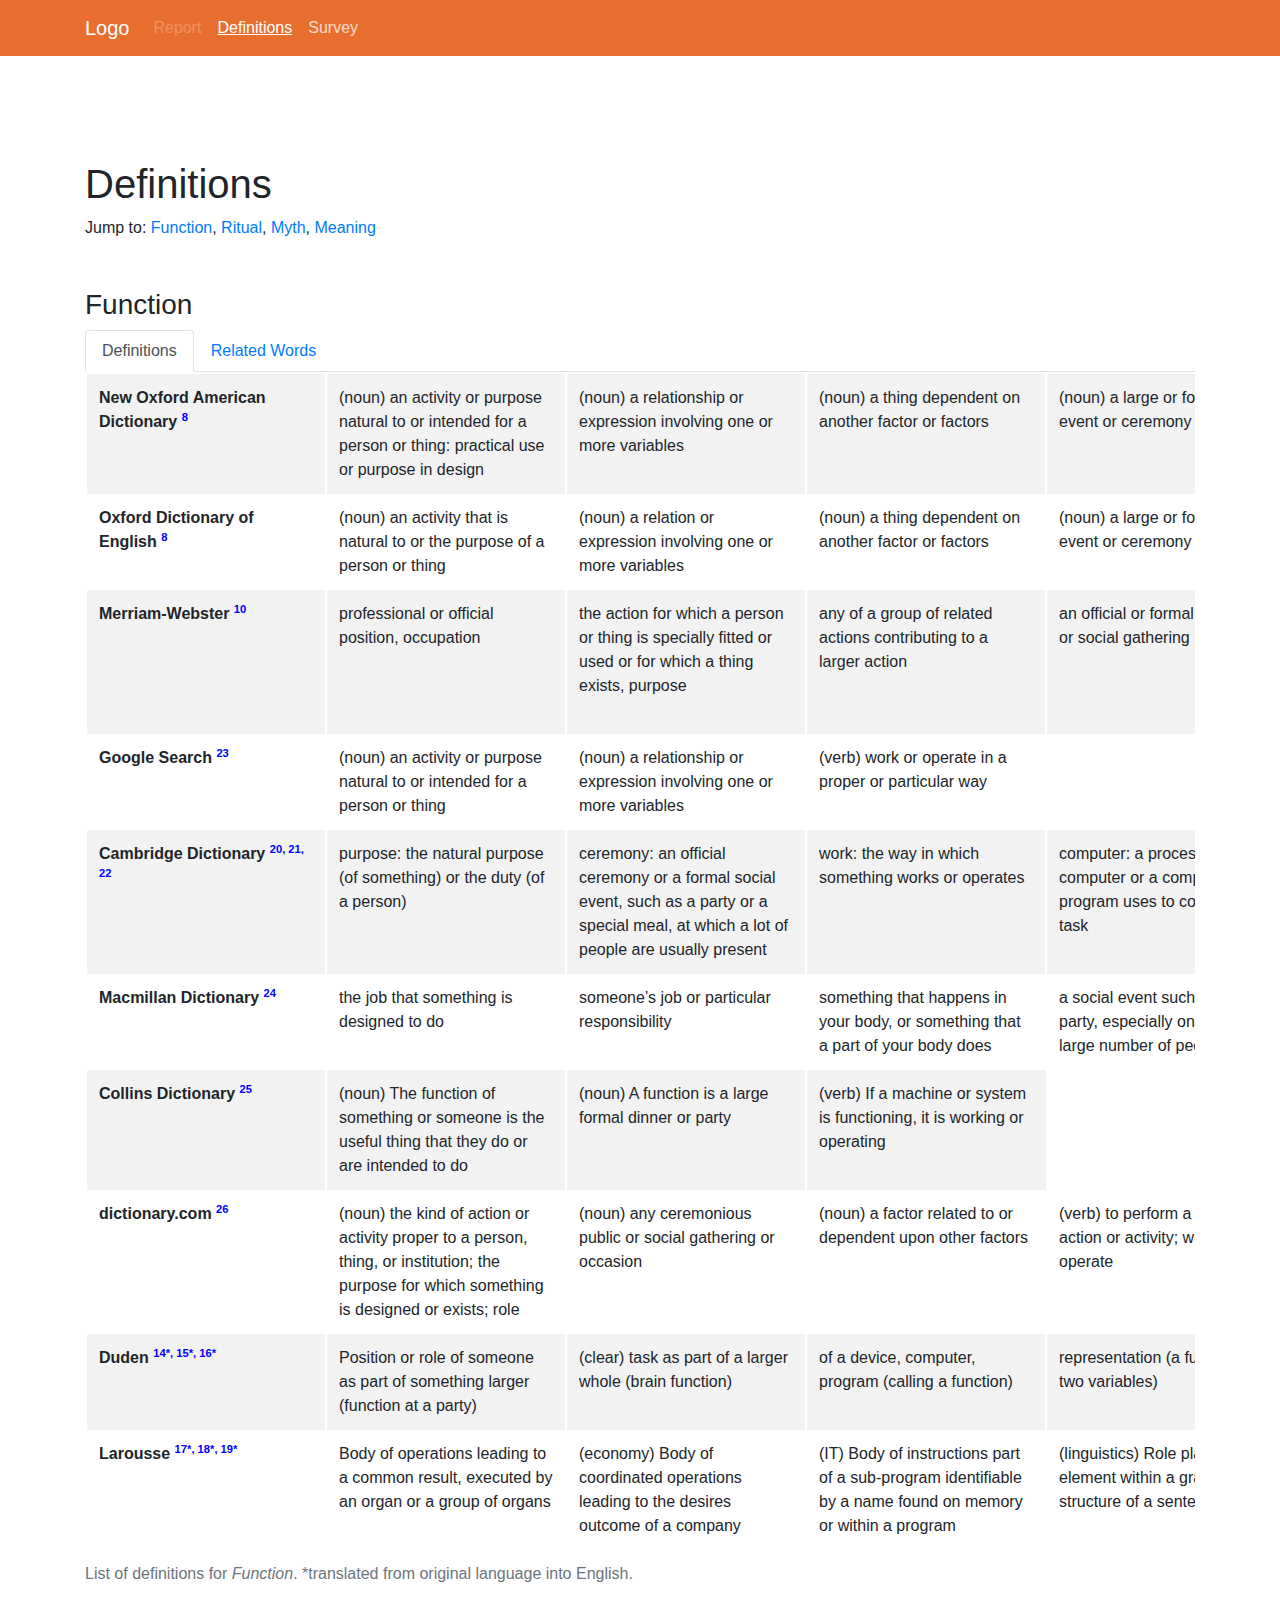
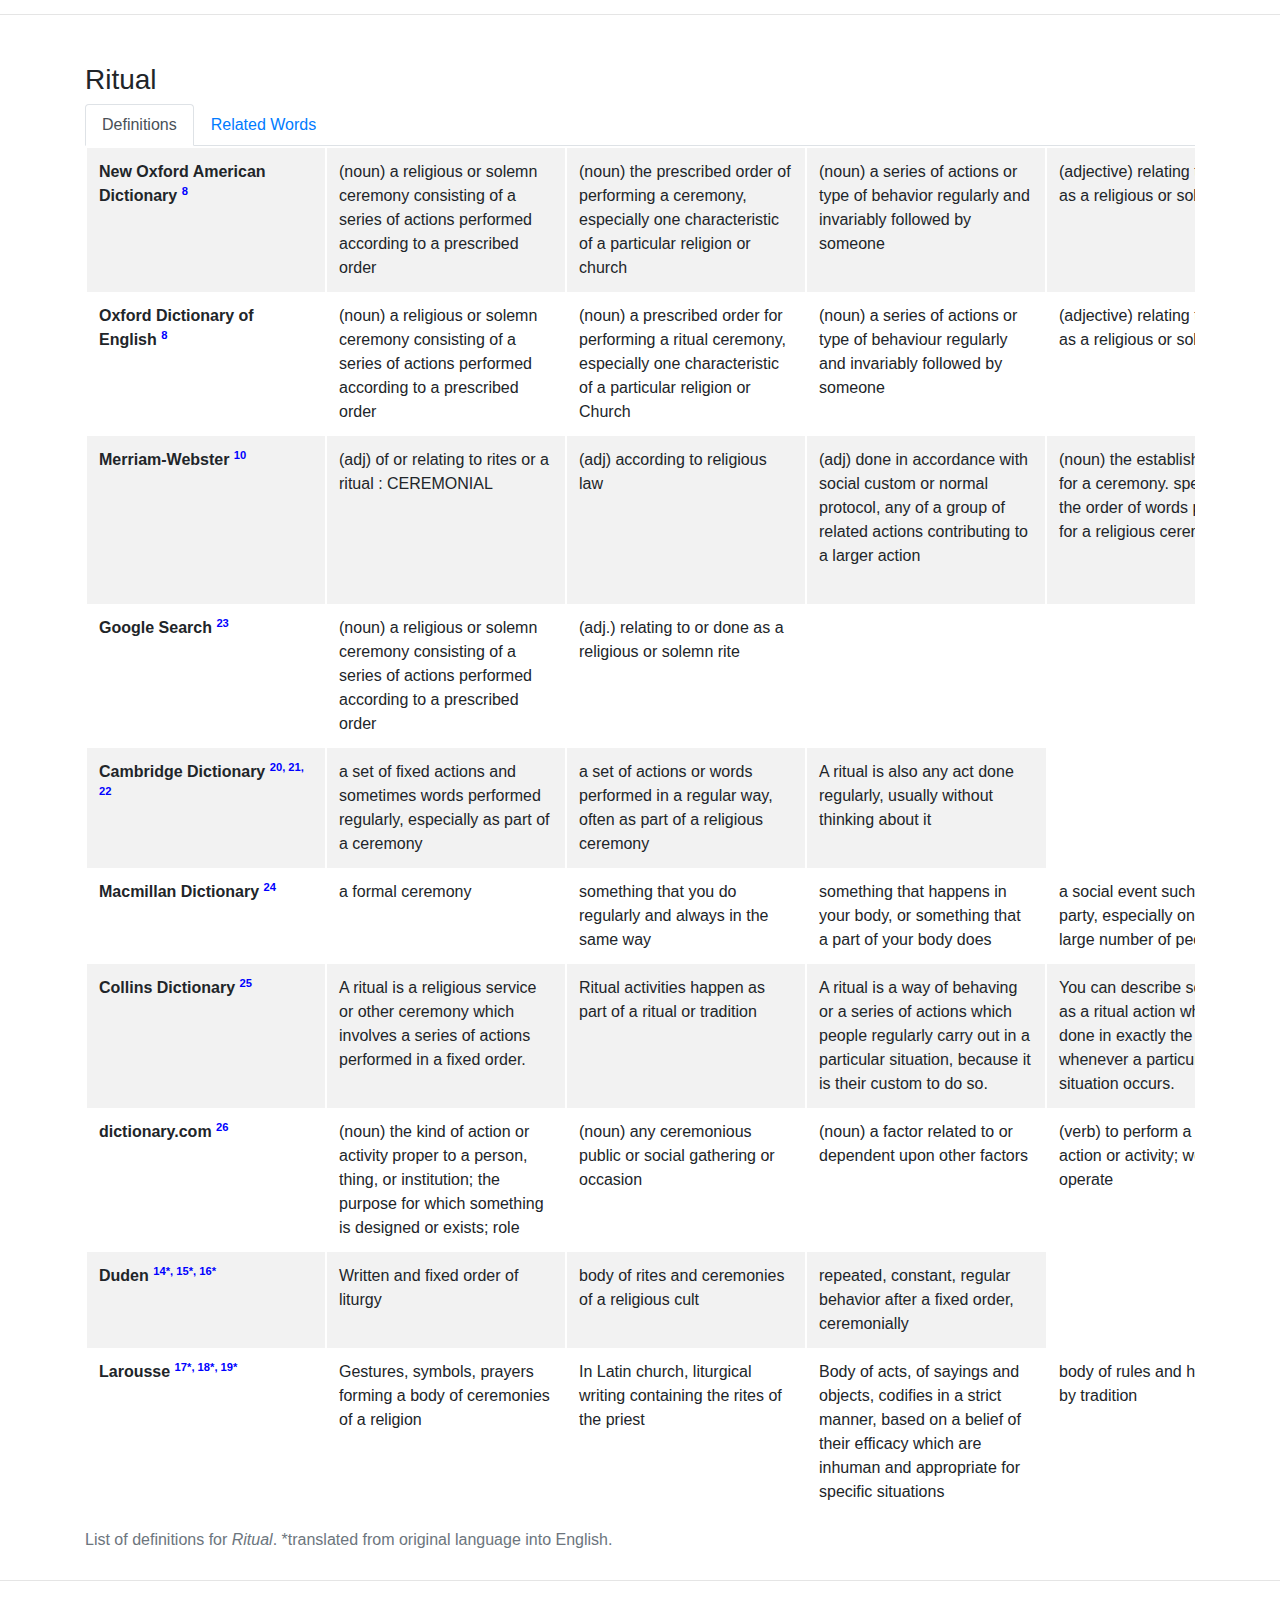
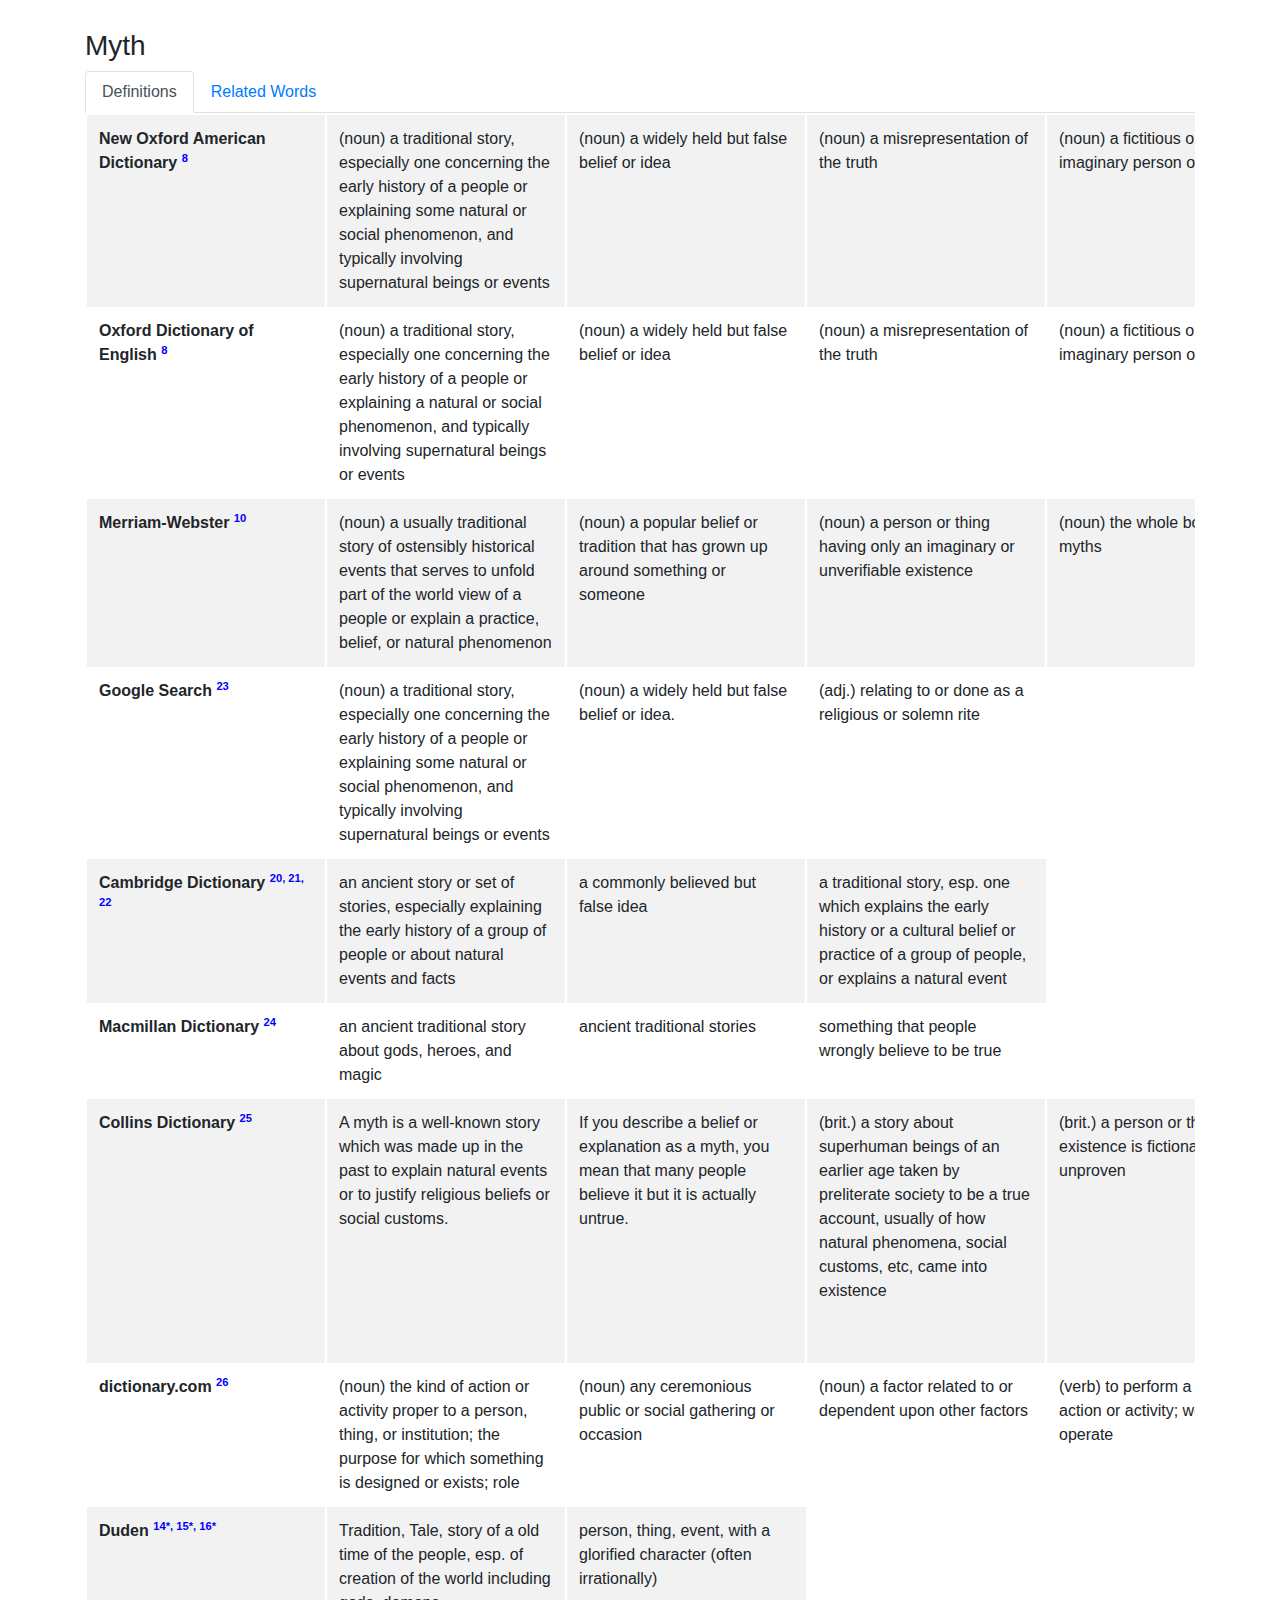
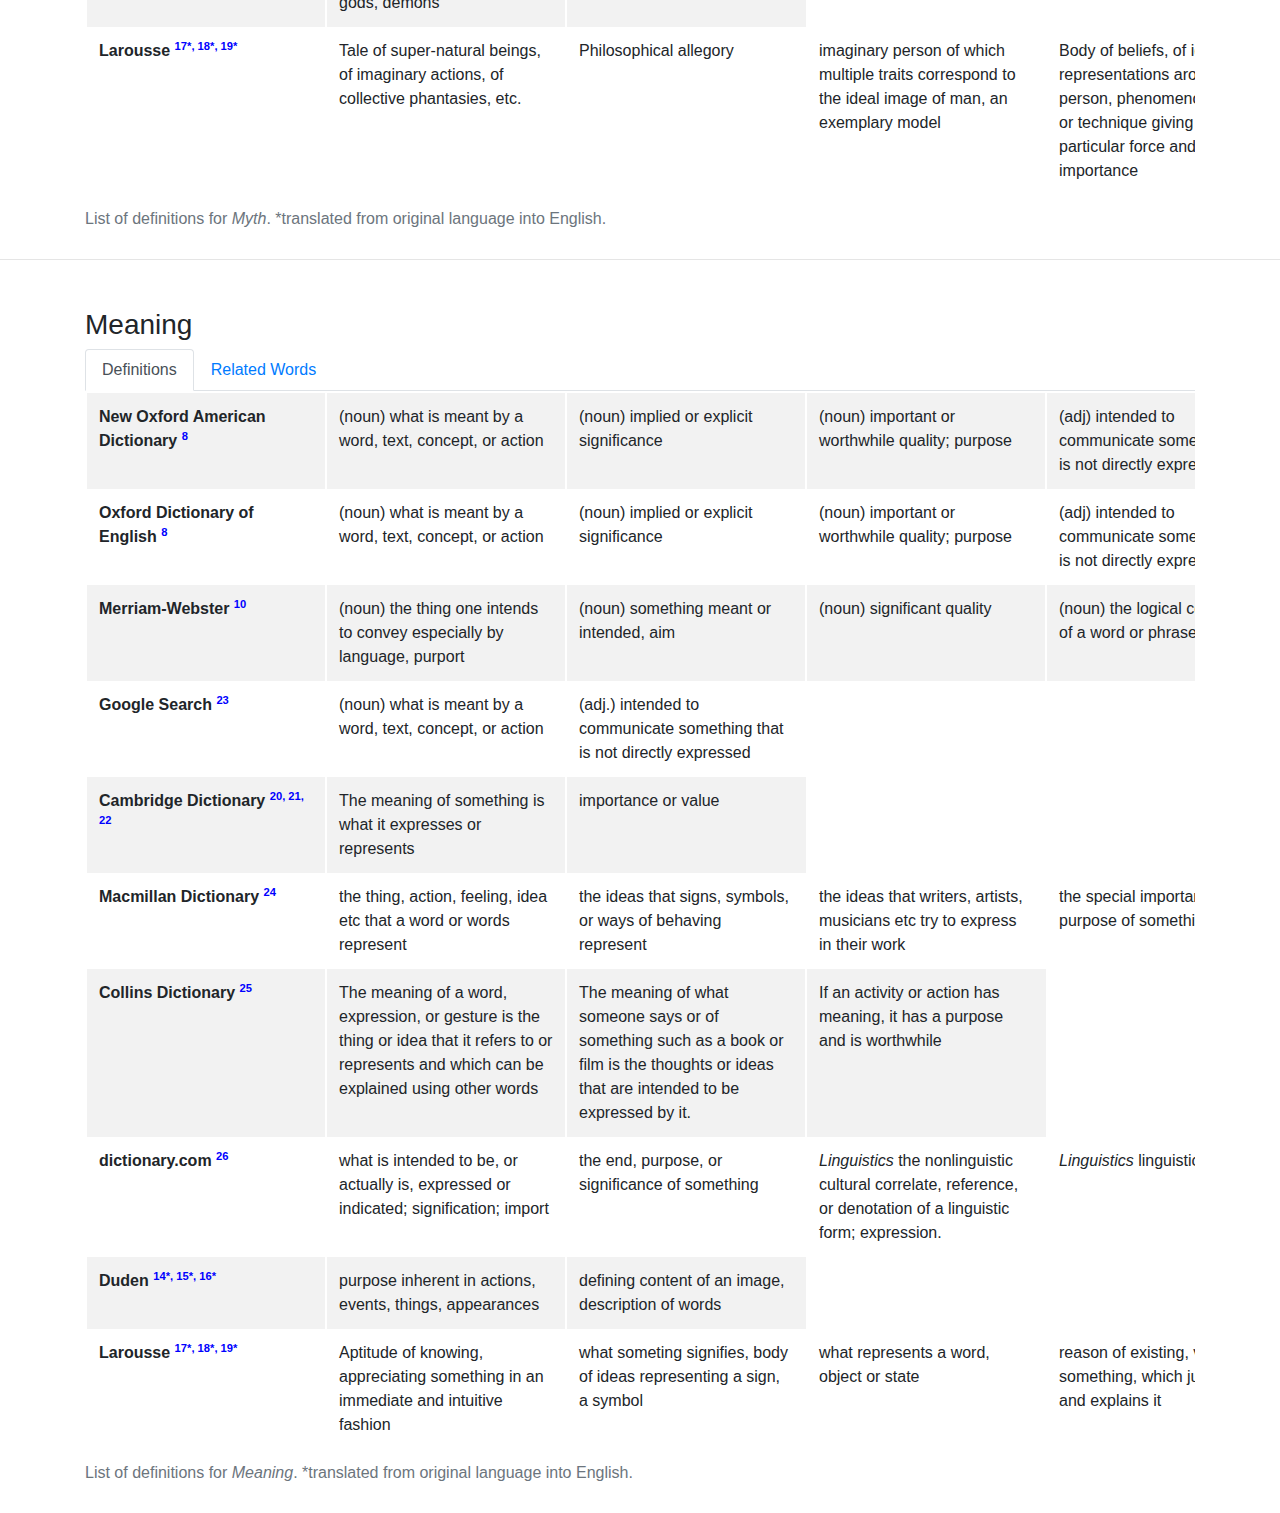
<file: definitions/index.html>
<!DOCTYPE html>
<html lang="en">

<head>
  <meta charset="utf-8">
  <meta name="viewport" content="width=device-width, initial-scale=1.0">
  
  <link rel="stylesheet" href="https://stackpath.bootstrapcdn.com/bootstrap/4.4.1/css/bootstrap.min.css" integrity="sha384-Vkoo8x4CGsO3+Hhxv8T/Q5PaXtkKtu6ug5TOeNV6gBiFeWPGFN9MuhOf23Q9Ifjh" crossorigin="anonymous">
  <link href="../style/style.css" rel="stylesheet">
  <script src=""></script>
  
  <title>Design for Meaning: Definitions</title>

</head>

<body>

	<nav class="fixed-top navbar navbar-expand-sm navbar-dark bg-warning">
		<div class="container">
			<a class="navbar-brand" href="../">Logo</a>
			<button class="navbar-toggler" type="button" data-toggle="collapse" data-target="#navbarSupportedContent" aria-controls="navbarSupportedContent" aria-expanded="false" aria-label="Toggle navigation">
				<span class="navbar-toggler-icon"></span>
			</button>

			<div class="collapse navbar-collapse" id="navbarSupportedContent">
				<ul class="navbar-nav mr-auto">
					<li class="nav-item">
						<a class="nav-link disabled" href="../report" tabindex="-1" aria-disabled="true">Report</a>
					</li>
					<li class="nav-item active">
						<a class="nav-link" href="../definitions">Definitions  <span class="sr-only">(current)</span></a>
					</li>
					<li class="nav-item">
						<a class="nav-link" href="../survey">Survey</a>
					</li>
				</ul>
			</div>
		</div>
	</nav>


	<section class="container intro">
		<h1>Definitions</h1>
		<h3></h3>
		<p class="my-2">Jump to: <a href="#function">Function</a>, <a href="#ritual">Ritual</a>, <a href="#myth">Myth</a>, <a href="#meaning">Meaning</a></p>
	</section>
	<section class="container mt-5" id="function">
		
		<h3>Function</h3>
		
		<nav>
			<div class="nav nav-tabs mb-0" id="nav-tab" role="tablist">
				<a class="nav-item nav-link active" id="function-dev-tab" data-toggle="tab" href="#function-def" role="tab" aria-controls="nav-home" aria-selected="true">Definitions</a>
				<a class="nav-item nav-link" id="function-rel-tab" data-toggle="tab" href="#function-rel" role="tab" aria-controls="nav-profile" aria-selected="false">Related Words</a>
			</div>
		</nav>
<div class="tab-content" id="nav-tabContent">
  <div class="tab-pane fade show active" id="function-def" role="tabpanel" aria-labelledby="function-definitions-tab">
		<table class="table table-striped table-responsive">
		  <caption>List of definitions for <i>Function</i>. *translated from original language into English.</caption>
			<tbody>
				<tr>
					<th scope="row">New Oxford American Dictionary <a class="footnote" id="fn8ref" href="#fn8">8</a></th>
					<td>(noun) an activity or purpose natural to or intended for a person or thing: practical use or purpose in design</td>
					<td>(noun) a relationship or expression involving one or more variables</td>
					<td>(noun) a thing dependent on another factor or factors</td>
					<td>(noun) a large or formal social event or ceremony</td>
					<td>(verb) work or operate in a proper or particular way</td>
					<td>(verb) fulfill the purpose or task of (a specified thing)</td>
				</tr>
				<tr>
					<th scope="row">Oxford Dictionary of English <a class="footnote" id="fn8ref" href="#fn8">8</a></th>
					<td>(noun) an activity that is natural to or the purpose of a person or thing</td>
					<td>(noun) a relation or expression involving one or more variables</td>
					<td>(noun) a thing dependent on another factor or factors</td>
					<td>(noun) a large or formal social event or ceremony</td>
					<td>(verb) work or operate in a proper or particular way</td>
				</tr>
				<tr>
					<th scope="row">Merriam-Webster <a class="footnote" id="fn10ref" href="#fn10">10</a></th>
					<td>professional or official position, occupation</td>
					<td>the action for which a person or thing is specially fitted or used or for which a thing exists, purpose</td>
					<td>any of a group of related actions contributing to a larger action</td>
					<td>an official or formal ceremony or social gathering</td>
					<td>a mathematical correspondence that assigns exactly one element of one set to each element of the same or another set</td>
					<td>characteristic behavior of a chemical compound due to a particular reactive unit</td>
					<td>a computer subroutine</td>
					<td>(verb) to have a function, serve</td>
					<td>(verb) to carry on a function or be in action, operate</td>
				</tr>
				<tr>
					<th scope="row">Google Search <a class="footnote" id="fn23ref" href="#fn23">23</a></th>
					<td>(noun) an activity or purpose natural to or intended for a person or thing</td>
					<td>(noun) a relationship or expression involving one or more variables</td>
					<td>(verb) work or operate in a proper or particular way</td>
				</tr>
				<tr>
					<th scope="row">Cambridge Dictionary <a class="footnote" id="fn20ref" href="#fn20">20, 21, 22</a></th>
					<td>purpose: the natural purpose (of something) or the duty (of a person)</td>
					<td>ceremony: an official ceremony or a formal social event, such as a party or a special meal, at which a lot of people are usually present</td>
					<td>work: the way in which something works or operates</td>
					<td>computer: a process that a computer or a computer program uses to complete a task</td>
					<td>result: something that results from something else, or is the way it is because of something else</td>
					<td>(in mathematics) a quantity whose value depends on another value and changes with that value</td>
					<td>(verb) to work or operate</td>
				</tr>
				<tr>
					<th scope="row">Macmillan Dictionary <a class="footnote" id="fn24ref" href="#fn24">24</a></th>
					<td>the job that something is designed to do</td>
					<td>someone’s job or particular responsibility</td>
					<td>something that happens in your body, or something that a part of your body does</td>
					<td>a social event such as a party, especially one for a large number of people</td>
					<td>the purpose of a computer program or piece of computer equipment</td>
					<td>a single basic operation performed by a computer</td>
				</tr>
				<tr>
					<th scope="row">Collins Dictionary <a class="footnote" id="fn25ref" href="#fn25">25</a></th>
					<td>(noun) The function of something or someone is the useful thing that they do or are intended to do</td>
					<td>(noun) A function is a large formal dinner or party</td>
					<td>(verb) If a machine or system is functioning, it is working or operating</td>
				</tr>
				<tr>
					<th scope="row">dictionary.com <a class="footnote" id="fn26ref" href="#fn26">26</a></th>
					<td>(noun) the kind of action or activity proper to a person, thing, or institution; the purpose for which something is designed or exists; role</td>
					<td>(noun) any ceremonious public or social gathering or occasion</td>
					<td>(noun) a factor related to or dependent upon other factors</td>
					<td>(verb) to perform a specified action or activity; work; operate</td>
					<td>(verb) to have or exercise a function; serve</td>
				</tr>
				<tr>
					<th scope="row">Duden <a class="footnote" id="fn14ref" href="#fn14">14*, 15*, 16*</a></th>
					<td>Position or role of someone as part of something larger (function at a party)</td>
					<td>(clear) task as part of a larger whole (brain function)</td>
					<td>of a device, computer, program (calling a function)</td>
					<td>representation (a function with two variables)</td>
				</tr>
				<tr>
					<th scope="row">Larousse <a class="footnote" id="fn17ref" href="#fn17">17*, 18*, 19*</a></th>
					<td>Body of operations leading to a common result, executed by an organ or a group of organs</td>
					<td>(economy) Body of coordinated operations leading to the desires outcome of a company</td>
					<td>(IT) Body of instructions part of a sub-program identifiable by a name found on memory or within a program</td>
					<td>(linguistics) Role played by an element within a grammatical structure of a sentence.</td>
					<td>(Maths) Relation which links each of its associated elements to an image</td>
					<td>(political) Each branch in the separation of power: legislature, executive, judiciary</td>
					<td>(sociology) Made to serve a purpose</td>
				</tr>
			</tbody>
		</table>
  </div>
  <div class="tab-pane fade" id="function-rel" role="tabpanel" aria-labelledby="function-related-tab">
 		<table class="table table-striped table-responsive">
		  <caption>List of related words for <i>Function</i>. *translated from original language into English.</caption>
			<tbody>
				<tr>
					<th scope="row">Oxford American Writer's Thesaurus</th>
					<td>the main function of the machine: purpose, task, use, role; reason, basis, justification</td>
					<td>the committee's function is to arrange social activities: responsibility, duty, concern, province, aim, activity, assignment, obligation, charge; task, chore, job, role, errand, mission, detail, undertaking, commission; capacity, post, situation, office, occupation, employment, business, operation; French raison d'être; British line of country; informal thing, bag, pigeon.</td>
					<td>casualties are a function of war: consequence, result, outcome, ramification, corollary, concomitant; dated issue.</td>
					<td>he was obliged to attend political functions: social event, party, occasion, social occasion, affair, gathering, reception, soirée, celebration, jamboree, gala; North American levee; informal do, bash, shindig, shindy, blowout; British informal rave-up, thrash, knees-up, jolly, beanfeast, bunfight, beano, lig.</td>
					<td>(verb) if we unplug a TV set, it ceases to function: work, go, run, be in working/running order, operate, perform, be in action, be operative.</td>
					<td>the museum intends to function as an educational and study center: serve, act, operate, perform, work, behave; have/do the job of, play the role of, act the part of, perform the function of, do duty as, constitute, form.</td>
				</tr>
				<tr>
					<th scope="row">Oxford American Writer's Thesaurus Antonyms</th>
					<td>cause</td>
					<td>malfunction</td>
				</tr>
				<tr>
					<th scope="row">Merriam-Webster <a class="footnote" id="fn10ref" href="#fn10">10</a></th>
					<td>affair, bash, binge, blast, blowout, do, event, fete (or fête), get-together, party, powwow [informal, now offensive], reception, shindig</td>
					<td>appointment, berth, billet, capacity, connection, job, place, position, post, situation</td>
					<td>business, capacity, job, part, place, position, purpose, role (also rôle), task, work</td>
					<td>act, perform, serve, work</td>
				</tr>
				<tr>
					<th scope="row">Cambridge Dictionary <a class="footnote" id="fn20ref" href="#fn20">20, 21, 22</a></th>
					<td>purpose: goal, purpose, affordance, aspiration, order, use, objective, utility</td>
					<td>ceremony: cavalcade, initiation, ritual, salute</td>
					<td>work: act, operate, serve</td>
					<td>computer: aliasing, bitmap, clickable, Skype</td>
					<td>result: age, bed, fruit, irony, sequel, éclat</td>
					<td>mathematics: arithmetic, differential, golden ratio, percent</td>
					<td>(verb) to work or operate: act, operate, purpose, work</td>
				</tr>
				<tr>
					<th scope="row">Macmillan Thesaurus <a class="footnote" id="fn24ref" href="#fn24">24</a></th>
					<td>purpose, role, goal, aim, intention, objective, intent</td>
				</tr>
				<tr>
					<th scope="row">Collins Thesaurus <a class="footnote" id="fn25ref" href="#fn25">25</a></th>
					<td>(noun) purpose, business, job, concern</td>
					<td>(verb) work, run, operate, perform</td>
				</tr>
				<tr>
					<th scope="row">thesaurus.com <a class="footnote" id="fn27ref" href="#fn27">27</a></th>
					<td>action, activity, affair, behavior, business, duty, exercise, objective, operation, part, power, purpose, responsibility, role, service, situation, task, work</td>
					<td>affair, gathering, meeting, reception, celebration, do, party, get-together</td>
					<td>behave, operate, react, serve</td>
				</tr>
				<tr>
					<th scope="row">thesaurus.com <a class="footnote" id="fn27ref" href="#fn27">27</a> Antonyms</th>
					<td>entertainment, fun, idleness, inaction, inactivity, inertia, irresponsibility, pastime</td>
				</tr>
				<tr>
					<th scope="row">Duden <a class="footnote" id="fn14ref" href="#fn14">14*, 15*, 16*</a></th>
					<td>Job, work</td>
					<td>Requirement, work, task, job, duty, role, calling, destiny, purpose, mission</td>
					<td>Job, property, business, position, role, post</td>
				</tr>
			</tbody>
		</table> 
  </div>
</div>
		
	</section>
	
<hr>
	
	<section class="container mt-5" id="ritual">
		
		<h3>Ritual</h3>
		
		<nav>
<div class="nav nav-tabs mb-0" id="nav-tab" role="tablist">
    <a class="nav-item nav-link active" id="ritual-def-tab" data-toggle="tab" href="#ritual-def" role="tab" aria-controls="nav-home" aria-selected="true">Definitions</a>
    <a class="nav-item nav-link" id="nav-profile-tab" data-toggle="tab" href="#ritual-rel" role="tab" aria-controls="nav-profile" aria-selected="false">Related Words</a>
  </div>
</nav>
<div class="tab-content" id="nav-tabContent">
  <div class="tab-pane fade show active" id="ritual-def" role="tabpanel" aria-labelledby="ritual-definitions-tab">
		<table class="table table-striped table-responsive">
		  <caption>List of definitions for <i>Ritual</i>. *translated from original language into English.</caption>
			<tbody>
				<tr>
					<th scope="row">New Oxford American Dictionary <a class="footnote" id="fn8ref" href="#fn8">8</a></th>
					<td>(noun) a religious or solemn ceremony consisting of a series of actions performed according to a prescribed order</td>
					<td>(noun) the prescribed order of performing a ceremony, especially one characteristic of a particular religion or church</td>
					<td>(noun) a series of actions or type of behavior regularly and invariably followed by someone</td>
					<td>(adjective) relating to or done as a religious or solemn rite</td>
					<td>(adjective) (of an action) arising from convention or habit</td>
				</tr>
				<tr>
					<th scope="row">Oxford Dictionary of English <a class="footnote" id="fn8ref" href="#fn8">8</a></th>
					<td>(noun) a religious or solemn ceremony consisting of a series of actions performed according to a prescribed order</td>
					<td>(noun) a prescribed order for performing a ritual ceremony, especially one characteristic of a particular religion or Church</td>
					<td>(noun) a series of actions or type of behaviour regularly and invariably followed by someone</td>
					<td>(adjective) relating to or done as a religious or solemn rite</td>
					<td>(adjective) (of an action) arising from convention or habit</td>
				</tr>
				<tr>
					<th scope="row">Merriam-Webster <a class="footnote" id="fn10ref" href="#fn10">10</a></th>
					<td>(adj) of or relating to rites or a ritual : CEREMONIAL</td>
					<td>(adj) according to religious law</td>
					<td>(adj) done in accordance with social custom or normal protocol, any of a group of related actions contributing to a larger action</td>
					<td>(noun) the established form for a ceremony. specifically: the order of words prescribed for a religious ceremony</td>
					<td>a: ritual observance, specifically: a system of rites. b: a ceremonial act or action. c: an act or series of acts regularly repeated in a set precise manner</td>
					<td>characteristic behavior of a chemical compound due to a particular reactive unit</td>
					<td>a computer subroutine</td>
					<td>(verb) to have a function, serve</td>
					<td>(verb) to carry on a function or be in action, operate</td>
				</tr>
				<tr>
					<th scope="row">Google Search <a class="footnote" id="fn23ref" href="#fn23">23</a></th>
					<td>(noun) a religious or solemn ceremony consisting of a series of actions performed according to a prescribed order</td>
					<td>(adj.) relating to or done as a religious or solemn rite</td>
				</tr>
				<tr>
					<th scope="row">Cambridge Dictionary <a class="footnote" id="fn20ref" href="#fn20">20, 21, 22</a></th>
					<td>a set of fixed actions and sometimes words performed regularly, especially as part of a ceremony</td>
					<td>a set of actions or words performed in a regular way, often as part of a religious ceremony</td>
					<td>A ritual is also any act done regularly, usually without thinking about it</td>
				</tr>
				<tr>
					<th scope="row">Macmillan Dictionary <a class="footnote" id="fn24ref" href="#fn24">24</a></th>
					<td>a formal ceremony</td>
					<td>something that you do regularly and always in the same way</td>
					<td>something that happens in your body, or something that a part of your body does</td>
					<td>a social event such as a party, especially one for a large number of people</td>
					<td>the purpose of a computer program or piece of computer equipment</td>
					<td>a single basic operation performed by a computer</td>
				</tr>
				<tr>
					<th scope="row">Collins Dictionary <a class="footnote" id="fn25ref" href="#fn25">25</a></th>
					<td>A ritual is a religious service or other ceremony which involves a series of actions performed in a fixed order.</td>
					<td>Ritual activities happen as part of a ritual or tradition</td>
					<td>A ritual is a way of behaving or a series of actions which people regularly carry out in a particular situation, because it is their custom to do so.</td>
					<td>You can describe something as a ritual action when it is done in exactly the same way whenever a particular situation occurs.</td>
				</tr>
				<tr>
					<th scope="row">dictionary.com <a class="footnote" id="fn26ref" href="#fn26">26</a></th>
					<td>(noun) the kind of action or activity proper to a person, thing, or institution; the purpose for which something is designed or exists; role</td>
					<td>(noun) any ceremonious public or social gathering or occasion</td>
					<td>(noun) a factor related to or dependent upon other factors</td>
					<td>(verb) to perform a specified action or activity; work; operate</td>
					<td>(verb) to have or exercise a function; serve</td>
				</tr>
				<tr>
					<th scope="row">Duden <a class="footnote" id="fn14ref" href="#fn14">14*, 15*, 16*</a></th>
					<td>Written and fixed order of liturgy</td>
					<td>body of rites and ceremonies of a religious cult</td>
					<td>repeated, constant, regular behavior after a fixed order, ceremonially</td>
				</tr>
				<tr>
					<th scope="row">Larousse <a class="footnote" id="fn17ref" href="#fn17">17*, 18*, 19*</a></th>
					<td>Gestures, symbols, prayers forming a body of ceremonies of a religion</td>
					<td>In Latin church, liturgical writing containing the rites of the priest</td>
					<td>Body of acts, of sayings and objects, codifies in a strict manner, based on a belief of their efficacy which are inhuman and appropriate for specific situations</td>
					<td>body of rules and habits fixed by tradition</td>
				</tr>
			</tbody>
		</table>
  </div>
  <div class="tab-pane fade" id="ritual-rel" role="tabpanel" aria-labelledby="ritual-related-tab">
 		<table class="table table-striped table-responsive">
		  <caption>List of related words for <i>Ritual</i>. *translated from original language into English.</caption>
			<tbody>
				<tr>
					<th scope="row">Oxford Thesaurus <a class="footnote" id="fn8ref" href="#fn8">8</a></th>
					<td>(noun) ceremony, rite, ceremonial, observance</td>
					<td>(noun) service, sacrament, liturgy, worship</td>
					<td>(noun) office, celebration, performance, act, practice, order, custom, tradition, convention, institution, formality, procedure, protocol</td>
					<td>(adjective) ceremonial, ritualistic, prescribed, set, formal, stately, solemn, dignified, celebratory, sacramental, liturgical</td>
					<td>(adjective) customary, traditional, conventional, routine, usual, habitual</td>
				</tr>
				<tr>
					<th scope="row">Merriam-Webster <a class="footnote" id="fn10ref" href="#fn10">10</a></th>
					<td>custom, fashion, habit, pattern, practise, second nature, trick, way, wont, addiction, disposition, manner, ceremony, form, observance, etiquette</td>
				</tr>
				<tr>
					<th scope="row">Cambridge Dictionary <a class="footnote" id="fn20ref" href="#fn20">20, 21, 22</a></th>
					<td>ceremony: cavalcade, initiation, ritual, salute</td>
				</tr>
				<tr>
					<th scope="row">Macmillan Thesaurus <a class="footnote" id="fn24ref" href="#fn24">24</a></th>
					<td>ceremonial, ceremony, commemoration, commencement, communicator, conferment, convocation, dedication, flummery, graduation, induction, initiation</td>
					<td>habit, routine, daily life, custom, tendency, way of life, common practice, as is someone’s wont, proclivity</td>
					<td>boring, dull, tedious, uninteresting, humdrum, uninspired, unexciting, dreary, mind-numbing, tired</td>
				</tr>
				<tr>
					<th scope="row">Macmillan Thesaurus Antonyms <a class="footnote" id="fn24ref" href="#fn24">24</a></th>
					<td>interesting, original, exciting, fascinating, intriguing, gripping, alive, newsworthy, spellbinding, thought-provoking</td>
				</tr>
				<tr>
					<th scope="row">Collins Thesaurus <a class="footnote" id="fn25ref" href="#fn25">25</a></th>
					<td>ceremony, rite, ceremonial, sacrament</td>
					<td>custom, tradition, routine, convention</td>
					<td>ceremonial, formal, conventional, routine</td>
				</tr>
				<tr>
					<th scope="row">thesaurus.com <a class="footnote" id="fn27ref" href="#fn27">27</a></th>
					<td>act, custom, formality, habit, liturgy, observance, practice, procedure, rite, routine, stereotype</td>	
				</tr>
				<tr>
					<th scope="row">thesaurus.com <a class="footnote" id="fn27ref" href="#fn27">27</a> Antonyms</th>
					<td>difference, neglect, disagreement, discord</td>
				</tr>
				<tr>
					<th scope="row">Duden <a class="footnote" id="fn14ref" href="#fn14">14*, 15*, 16*</a></th>
					<td></td>
					<td></td>
					<td></td>
				</tr>
			</tbody>
		</table> 
  </div>
</div>
		
	</section>
	<hr>
	
	<section class="container mt-5" id="myth">
		
		<h3>Myth</h3>
		
		<nav>
<div class="nav nav-tabs mb-0" id="nav-tab" role="tablist">
    <a class="nav-item nav-link active" id="myth-def-tab" data-toggle="tab" href="#myth-def" role="tab" aria-controls="nav-home" aria-selected="true">Definitions</a>
    <a class="nav-item nav-link" id="nav-profile-tab" data-toggle="tab" href="#myth-rel" role="tab" aria-controls="nav-profile" aria-selected="false">Related Words</a>
  </div>
</nav>
<div class="tab-content" id="nav-tabContent">
  <div class="tab-pane fade show active" id="myth-def" role="tabpanel" aria-labelledby="myth-definitions-tab">
		<table class="table table-striped table-responsive">
		  <caption>List of definitions for <i>Myth</i>. *translated from original language into English.</caption>
			<tbody>
				<tr>
					<th scope="row">New Oxford American Dictionary <a class="footnote" id="fn8ref" href="#fn8">8</a></th>
					<td>(noun) a traditional story, especially one concerning the early history of a people or explaining some natural or social phenomenon, and typically involving supernatural beings or events</td>
					<td>(noun) a widely held but false belief or idea</td>
					<td>(noun) a misrepresentation of the truth</td>
					<td>(noun) a fictitious or imaginary person or thing</td>
					<td>(noun) an exaggerated or idealized conception of a person or thing</td>
				</tr>
				<tr>
					<th scope="row">Oxford Dictionary of English <a class="footnote" id="fn8ref" href="#fn8">8</a></th>
					<td>(noun) a traditional story, especially one concerning the early history of a people or explaining a natural or social phenomenon, and typically involving supernatural beings or events</td>
					<td>(noun) a widely held but false belief or idea</td>
					<td>(noun) a misrepresentation of the truth</td>
					<td>(noun) a fictitious or imaginary person or thing</td>
					<td>(noun) an exaggerated or idealized conception of a person or thing</td>
				</tr>
				<tr>
					<th scope="row">Merriam-Webster <a class="footnote" id="fn10ref" href="#fn10">10</a></th>
					<td>(noun) a usually traditional story of ostensibly historical events that serves to unfold part of the world view of a people or explain a practice, belief, or natural phenomenon</td>
					<td>(noun) a popular belief or tradition that has grown up around something or someone</td>
					<td>(noun) a person or thing having only an imaginary or unverifiable existence</td>
					<td>(noun) the whole body of myths</td>
				</tr>
				<tr>
					<th scope="row">Google Search <a class="footnote" id="fn23ref" href="#fn23">23</a></th>
					<td>(noun) a traditional story, especially one concerning the early history of a people or explaining some natural or social phenomenon, and typically involving supernatural beings or events</td>
					<td>(noun) a widely held but false belief or idea.</td>
					<td>(adj.) relating to or done as a religious or solemn rite</td>
				</tr>
				<tr>
					<th scope="row">Cambridge Dictionary <a class="footnote" id="fn20ref" href="#fn20">20, 21, 22</a></th>
					<td>an ancient story or set of stories, especially explaining the early history of a group of people or about natural events and facts</td>
					<td>a commonly believed but false idea</td>
					<td>a traditional story, esp. one which explains the early history or a cultural belief or practice of a group of people, or explains a natural event</td>
				</tr>
				<tr>
					<th scope="row">Macmillan Dictionary <a class="footnote" id="fn24ref" href="#fn24">24</a></th>
					<td>an ancient traditional story about gods, heroes, and magic</td>
					<td>ancient traditional stories</td>
					<td>something that people wrongly believe to be true</td>
				</tr>
				<tr>
					<th scope="row">Collins Dictionary <a class="footnote" id="fn25ref" href="#fn25">25</a></th>
					<td>A myth is a well-known story which was made up in the past to explain natural events or to justify religious beliefs or social customs.</td>
					<td>If you describe a belief or explanation as a myth, you mean that many people believe it but it is actually untrue.</td>
					<td>(brit.) a story about superhuman beings of an earlier age taken by preliterate society to be a true account, usually of how natural phenomena, social customs, etc, came into existence</td>
					<td>(brit.) a person or thing whose existence is fictional or unproven</td>
					<td>(brit.) (in modern literature) a theme or character type embodying an idea</td>
					<td>(amer.) a traditional or legendary story, usually concerning some being or hero or event, with or without a determinable basis of fact or a natural explanation, esp. one that is concerned with deities or demigods and explains some practice, rite, or phenomenon of nature</td>
					<td>(amer.) stories or matter of this kind</td>
					<td>(amer.) any invented story, idea, or concept</td>
					<td>(amer.) an imaginary or fictitious thing or person</td>
					<td>(amer.) an unproved or false collective belief that is used to justify a social institution</td>
				</tr>
				<tr>
					<th scope="row">dictionary.com <a class="footnote" id="fn26ref" href="#fn26">26</a></th>
					<td>(noun) the kind of action or activity proper to a person, thing, or institution; the purpose for which something is designed or exists; role</td>
					<td>(noun) any ceremonious public or social gathering or occasion</td>
					<td>(noun) a factor related to or dependent upon other factors</td>
					<td>(verb) to perform a specified action or activity; work; operate</td>
					<td>(verb) to have or exercise a function; serve</td>
				</tr>
				<tr>
					<th scope="row">Duden <a class="footnote" id="fn14ref" href="#fn14">14*, 15*, 16*</a></th>
					<td>Tradition, Tale, story of a old time of the people, esp. of creation of the world including gods, demons</td>
					<td>person, thing, event, with a glorified character (often irrationally)</td>
				</tr>
				<tr>
					<th scope="row">Larousse <a class="footnote" id="fn17ref" href="#fn17">17*, 18*, 19*</a></th>
					<td>Tale of super-natural beings, of imaginary actions, of collective phantasies, etc.</td>
					<td>Philosophical allegory</td>
					<td>imaginary person of which multiple traits correspond to the ideal image of man, an exemplary model</td>
					<td>Body of beliefs, of idealised representations around a person, phenomenon, event or technique giving them a particular force and importance</td>
					<td>what is imaginary, stripped from value and reality</td>
				</tr>
			</tbody>
		</table>
  </div>
  <div class="tab-pane fade" id="myth-rel" role="tabpanel" aria-labelledby="myth-related-tab">
 		<table class="table table-striped table-responsive">
		  <caption>List of related words for <i>Myth</i>. *translated from original language into English.</caption>
			<tbody>
				<tr>
					<th scope="row">Oxford Thesaurus <a class="footnote" id="fn8ref" href="#fn8">8</a></th>
					<td>folk tale, story, folk story, legend, tale, fable, saga, allegory, parable, tradition, lore, folklore</td>
					<td>misconception, fallacy, mistaken belief, false notion, misbelief, old wives' tale, fairy story, fairy tale, fiction, fantasy, delusion, figment of the imagination</td>
					<td>invention, fabrication, falsehood, untruth, lie, trumped-up story, fake news, alternative fact</td>
					<td><i>informal</i> story, tall story, tall tale, fib, cock and bull story, kidology</td>
				</tr>
				<tr>
					<th scope="row">Merriam-Webster <a class="footnote" id="fn10ref" href="#fn10">10</a></th>
					<td>fable, legend, mythos, allegory, parable, fabrication, fantasy, fiction, figment, invention, narrative, saga, story, tale, yearn, lore, tradition, anecdote, knowledge, wisdom, misbelief, delusion, error, hallucination, untruth</td>
				</tr>
				<tr>
					<th scope="row">Cambridge Dictionary <a class="footnote" id="fn20ref" href="#fn20">20, 21, 22</a></th>
					<td>anecdote, arc, brushstroke, commentary, lore, plot, saga, story, legend, tale, portrait</td>
					<td>artifice, lie, falsification, perjury, fiction, hypocrisy</td>
				</tr>
				<tr>
					<th scope="row">Macmillan Thesaurus <a class="footnote" id="fn24ref" href="#fn24">24</a></th>
					<td>adaptation, allegory, anecdote, black comedy, boy meets girl, cautionary tale, classic, cock and bull story, comedy, comedy of manners, detective, drama</td>
					<td>adaptation, allegory, anecdote, black comedy, boy meets girl, cautionary tale, classic, cock and bull story, comedy, comedy of manners, detective, drama</td>
				</tr>
				<tr>
					<th scope="row">Macmillan Thesaurus Antonyms <a class="footnote" id="fn24ref" href="#fn24">24</a></th>
					<td></td>
				</tr>
				<tr>
					<th scope="row">Collins Thesaurus <a class="footnote" id="fn25ref" href="#fn25">25</a></th>
					<td>legend, story, tradition, fiction, saga, fable, parable, allegory, fairy story, folk tale, urban myth, urban legend </td>
					<td>illusion, story, fancy, fantasy, imagination, invention, delusion, superstition, fabrication, falsehood, figment, tall story </td>
				</tr>
				<tr>
					<th scope="row">thesaurus.com <a class="footnote" id="fn27ref" href="#fn27">27</a></th>
					<td>fable, fantasy, fiction, illusion, imagination, legend, lore, parable, superstition, tale, tradition</td>	
				</tr>
				<tr>
					<th scope="row">thesaurus.com <a class="footnote" id="fn27ref" href="#fn27">27</a> Antonyms</th>
					<td>fact, non-fiction, reality, truth, certainty</td>
				</tr>
				<tr>
					<th scope="row">Duden <a class="footnote" id="fn14ref" href="#fn14">14*, 15*, 16*</a></th>
					<td></td>
					<td></td>
					<td></td>
				</tr>
				<tr>
					<th scope="row">Larousse <a class="footnote" id="fn17ref" href="#fn17">17*, 18*, 19*</a></th>
					<td>fable, legend, allegory, history, illusion, invention, lie, dream</td>
				</tr>
			</tbody>
		</table> 
  </div>
</div>
		
	</section>
	<hr>
	
	<section class="container mt-5" id="meaning">
		
		<h3>Meaning</h3>
		
		<nav>
<div class="nav nav-tabs mb-0" id="nav-tab" role="tablist">
    <a class="nav-item nav-link active" id="meaning-def-tab" data-toggle="tab" href="#meaning-def" role="tab" aria-controls="nav-home" aria-selected="true">Definitions</a>
    <a class="nav-item nav-link" id="meaning-rel-tab" data-toggle="tab" href="#meaning-rel" role="tab" aria-controls="nav-profile" aria-selected="false">Related Words</a>
  </div>
</nav>
<div class="tab-content" id="nav-tabContent">
  <div class="tab-pane fade show active" id="meaning-def" role="tabpanel" aria-labelledby="meaning-definitions-tab">
		<table class="table table-striped table-responsive">
		  <caption>List of definitions for <i>Meaning</i>. *translated from original language into English.</caption>
			<tbody>
				<tr>
					<th scope="row">New Oxford American Dictionary <a class="footnote" id="fn8ref" href="#fn8">8</a></th>
					<td>(noun) what is meant by a word, text, concept, or action</td>
					<td>(noun) implied or explicit significance</td>
					<td>(noun) important or worthwhile quality; purpose</td>
					<td>(adj) intended to communicate something that is not directly expressed</td>
				</tr>
				<tr>
					<th scope="row">Oxford Dictionary of English <a class="footnote" id="fn8ref" href="#fn8">8</a></th>
					<td>(noun) what is meant by a word, text, concept, or action</td>
					<td>(noun) implied or explicit significance</td>
					<td>(noun) important or worthwhile quality; purpose</td>
					<td>(adj) intended to communicate something that is not directly expressed</td>
				</tr>
				<tr>
					<th scope="row">Merriam-Webster <a class="footnote" id="fn10ref" href="#fn10">10</a></th>
					<td>(noun) the thing one intends to convey especially by language, purport</td>
					<td>(noun) something meant or intended, aim</td>
					<td>(noun) significant quality</td>
					<td>(noun) the logical connotation of a word or phrase</td>
					<td>(adj) conveying or intended to convey meaning, significant, meaningful</td>
				</tr>
				<tr>
					<th scope="row">Google Search <a class="footnote" id="fn23ref" href="#fn23">23</a></th>
					<td>(noun) what is meant by a word, text, concept, or action</td>
					<td>(adj.) intended to communicate something that is not directly expressed</td>
				</tr>
				<tr>
					<th scope="row">Cambridge Dictionary <a class="footnote" id="fn20ref" href="#fn20">20, 21, 22</a></th>
					<td>The meaning of something is what it expresses or represents</td>
					<td>importance or value</td>
				</tr>
				<tr>
					<th scope="row">Macmillan Dictionary <a class="footnote" id="fn24ref" href="#fn24">24</a></th>
					<td>the thing, action, feeling, idea etc that a word or words represent</td>
					<td>the ideas that signs, symbols, or ways of behaving represent</td>
					<td>the ideas that writers, artists, musicians etc try to express in their work</td>
					<td>the special importance or purpose of something</td>
				</tr>
				<tr>
					<th scope="row">Collins Dictionary <a class="footnote" id="fn25ref" href="#fn25">25</a></th>
					<td>The meaning of a word, expression, or gesture is the thing or idea that it refers to or represents and which can be explained using other words</td>
					<td>The meaning of what someone says or of something such as a book or film is the thoughts or ideas that are intended to be expressed by it.</td>
					<td>If an activity or action has meaning, it has a purpose and is worthwhile</td>
				</tr>
				<tr>
					<th scope="row">dictionary.com <a class="footnote" id="fn26ref" href="#fn26">26</a></th>
					<td>what is intended to be, or actually is, expressed or indicated; signification; import</td>
					<td>the end, purpose, or significance of something</td>
					<td><i>Linguistics</i> the nonlinguistic cultural correlate, reference, or denotation of a linguistic form; expression.</td>
					<td><i>Linguistics</i> linguistic content</td>
					<td>(adj.) intentioned</td>
					<td>(adj.) full of significance; expressive</td>
				</tr>
				<tr>
					<th scope="row">Duden <a class="footnote" id="fn14ref" href="#fn14">14*, 15*, 16*</a></th>
					<td>purpose inherent in actions, events, things, appearances</td>
					<td>defining content of an image, description of words</td>
				</tr>
				<tr>
					<th scope="row">Larousse <a class="footnote" id="fn17ref" href="#fn17">17*, 18*, 19*</a></th>
					<td>Aptitude of knowing, appreciating something in an immediate and intuitive fashion</td>
					<td>what someting signifies, body of ideas representing a sign, a symbol</td>
					<td>what represents a word, object or state</td>
					<td>reason of existing, value of something, which justifies it and explains it</td>
				</tr>
			</tbody>
		</table>
  </div>
  <div class="tab-pane fade" id="meaning-rel" role="tabpanel" aria-labelledby="meaning-related-tab">
 		<table class="table table-striped table-responsive">
		  <caption>List of related words for <i>Meaning</i>. *translated from original language into English.</caption>
			<tbody>
				<tr>
					<th scope="row">Oxford Thesaurus <a class="footnote" id="fn8ref" href="#fn8">8</a></th>
					<td>(noun) significance, sense, signification, import, thrust, drift, gist, implication, tenor, message, essence, substance, purport, intention</td>
					<td>(noun) definition, sense, explanation, denotation, connotation, interpretation, elucidation, explication</td>
					<td>(noun) value, validity, worth, consequence, account, use, usefulness, significance, point.</td>
					<td>(noun) expressiveness, significance, eloquence, implications, intimations, insinuations.</td>
					<td>(adj) meaningful, significant, pointed, eloquent, expressive, pregnant, speaking, telltale, revealing, suggestive</td>
				</tr>
				<tr>
					<th scope="row">Oxford Thesaurus Antonyms <a class="footnote" id="fn8ref" href="#fn8">8</a></th>
					<td>Vacant</td>
				</tr>
				<tr>
					<th scope="row">Merriam-Webster <a class="footnote" id="fn10ref" href="#fn10">10</a></th>
					<td>content, denotation, drift, import, intent, purport, sense, significance, expressive, pregnant, eloquent, revealing, suggestive</td>
				</tr>
				<tr>
					<th scope="row">Cambridge Dictionary <a class="footnote" id="fn20ref" href="#fn20">20, 21, 22</a></th>
					<td>connotation, significance, sense, essence</td>
					<td>focus, gravitas, salience, value, criticality, importance, proportion, status, weight, worth</td>
				</tr>
				<tr>
					<th scope="row">Macmillan Thesaurus <a class="footnote" id="fn24ref" href="#fn24">24</a></th>
					<td>significance, usage, connotation, denotation, subtext, thrust, signification, sense</td>
					<td>importance, emphasis, priority, stress, significance, status, weight, eminence, gravity, predominance</td>
					<td>meaningful, unambiguous, significant, well-defined, pregnant, symbolic, paralinguistic, illocutionary, telling</td>
				</tr>
				<tr>
					<th scope="row">Macmillan Thesaurus Antonyms <a class="footnote" id="fn24ref" href="#fn24">24</a></th>
					<td></td>
				</tr>
				<tr>
					<th scope="row">Collins Thesaurus <a class="footnote" id="fn25ref" href="#fn25">25</a></th>
					<td>significance, message, explanation, substance</td>
					<td>purpose, point, end, idea</td>
					<td>force, use, point, effect</td>
				</tr>
				<tr>
					<th scope="row">thesaurus.com <a class="footnote" id="fn27ref" href="#fn27">27</a></th>
					<td>connotation, content, context, definition, effect, essence, explanation, hint, implication, interpretation, nuance, sense, significance, spirit, subject, substance, understanding, value</td>	
				</tr>
				<tr>
					<th scope="row">thesaurus.com <a class="footnote" id="fn27ref" href="#fn27">27</a> Antonyms</th>
					<td>exterior, exteriority, outside</td>
				</tr>
				<tr>
					<th scope="row">Duden <a class="footnote" id="fn14ref" href="#fn14">14*, 15*, 16*</a></th>
					<td>weight, importance, interest, consequence</td>
					<td>validity, image, worth</td>
					<td>rank, content, sense, weight, position, importance, relevance, significance, attention, prestige, value, nimbus</td>
				</tr>
				<tr>
					<th scope="row">Larousse <a class="footnote" id="fn17ref" href="#fn17">17*, 18*, 19*</a></th>
					<td></td>
				</tr>
			</tbody>
		</table> 
  </div>
</div>
		
	</section>
	
</body>

<script src="https://code.jquery.com/jquery-3.4.1.slim.min.js" integrity="sha384-J6qa4849blE2+poT4WnyKhv5vZF5SrPo0iEjwBvKU7imGFAV0wwj1yYfoRSJoZ+n" crossorigin="anonymous"></script>
<script src="https://cdn.jsdelivr.net/npm/popper.js@1.16.0/dist/umd/popper.min.js" integrity="sha384-Q6E9RHvbIyZFJoft+2mJbHaEWldlvI9IOYy5n3zV9zzTtmI3UksdQRVvoxMfooAo" crossorigin="anonymous"></script>
<script src="https://stackpath.bootstrapcdn.com/bootstrap/4.4.1/js/bootstrap.min.js" integrity="sha384-wfSDF2E50Y2D1uUdj0O3uMBJnjuUD4Ih7YwaYd1iqfktj0Uod8GCExl3Og8ifwB6" crossorigin="anonymous"></script>

</html>
</file>
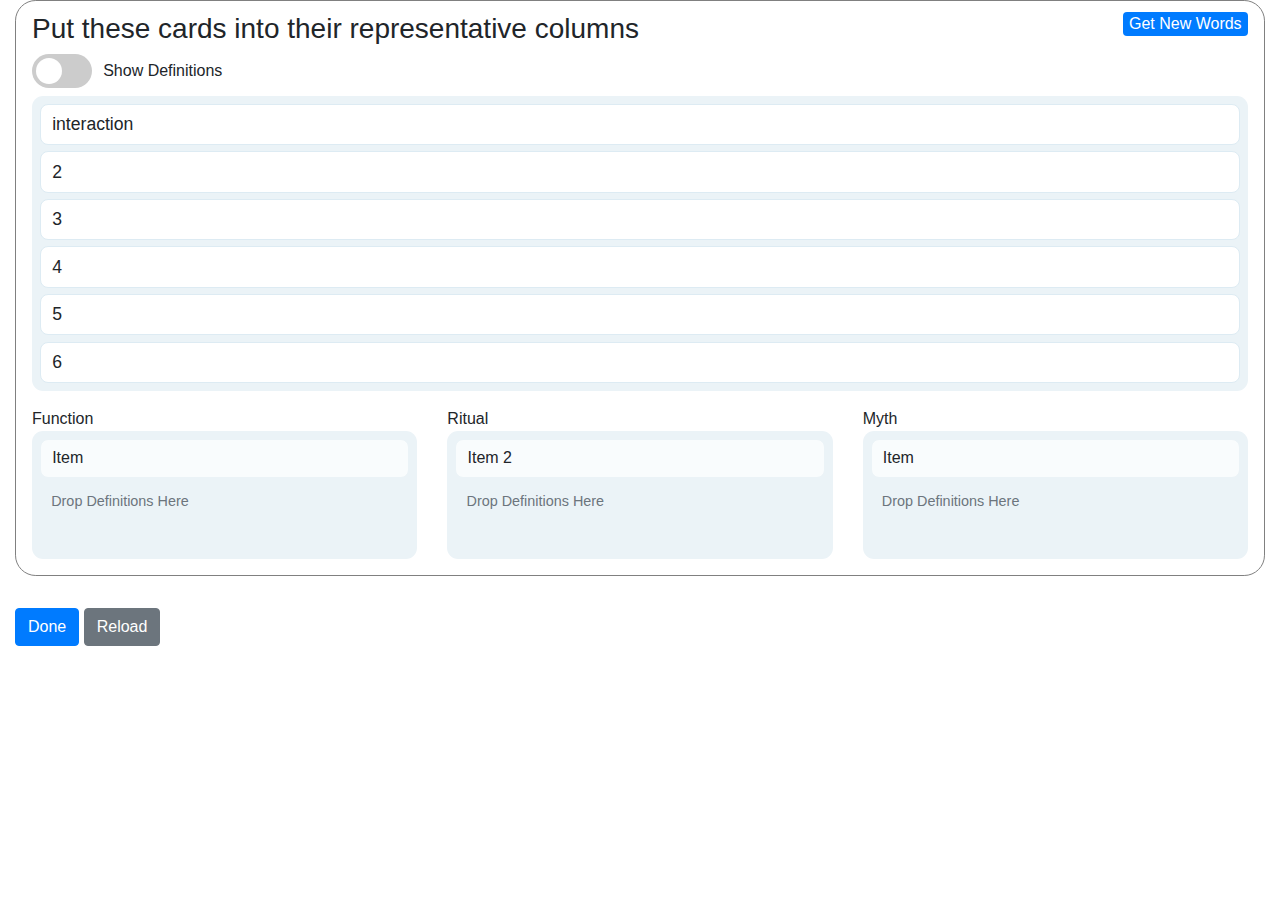
<file: draggable/index.html>
<!DOCTYPE html>
<html>
	<head>
		<meta name="viewport" content="width=device-width, initial-scale=1.0">
		<link rel="stylesheet" type="text/css" href="css/styles.css">
		
		<title>What is Meaning</title>
		
		<link rel="stylesheet" href="https://stackpath.bootstrapcdn.com/bootstrap/4.5.2/css/bootstrap.min.css" integrity="sha384-JcKb8q3iqJ61gNV9KGb8thSsNjpSL0n8PARn9HuZOnIxN0hoP+VmmDGMN5t9UJ0Z" crossorigin="anonymous">
		
	</head>
	<body class="container-fluid">

        <div class="tables">
          <h3>Put these cards into their representative columns <span onClick="window.location.reload();" class="badge badge-primary float-right new_words">Get New Words</span></h3>

          <label class="switch">
            <input id="def" type="checkbox">
            <span class="slider round"></span>
            <span class="label">Show Definitions</span>
          </label>

      <div class="row">
            <div class="col-12">
              <ol class="sorting">
                <li class="definition" id="1">Meaning as a quality of <span class="word">interaction</span> remains elusive</li>
                <li class="definition" id="2">Item <span class="word">2</span></li>
                <li class="definition" id="3">Item <span class="word">3</span></li>
                <li class="definition" id="4">Item <span class="word">4</span></li>
                <li class="definition" id="5">Item <span class="word">5</span></li>
                <li class="definition" id="6">Item <span class="word">6</span></li>
              </ol>
            </div>
            <div class="col-4">
            	Function
              <ol class="sorting function" id="submit">
                <p class="set_definition">Item</p>
                <p class="background text-muted">Drop Definitions Here</p>
              </ol>
            </div>
            <div class="col-4">
            	Ritual
              <ol class="sorting ritual" id="submit">
                <p class="set_definition">Item 2</p>
                <p class="background text-muted">Drop Definitions Here</p>
              </ol>
            </div>
            <div class="col-4">
            	Myth
              <ol class="sorting myth" id="submit">
                <p class="set_definition">Item</p>
                <p class="background text-muted">Drop Definitions Here</p>
              </ol>
            </div>
          </div>
</div>
          
          <button onclick="submit()" name="save" value="Submit" type="button" class="btn btn-primary">Done</button>
          
          <button onClick="window.location.reload();" name="reload" value="Reload" type="button" class="btn btn-secondary">Reload</button>
          

	</body>
	<footer>
	
	<script src="https://ajax.googleapis.com/ajax/libs/jquery/3.5.1/jquery.min.js"></script>
		<script src="js/application.js"></script>
		<script>
		$(function(){
    $("#save").click(function () {
        var mysave = $("#submit").html();
        $("#hiddeninput").val(mysave);
    });
});
		</script>
		<script>
$(document).ready(function(){
  $(".definition").addClass("toggledef");
  $(".word").removeClass("highlight");
  $("#def").click(function(){
    $(".definition").toggleClass("toggledef");
    $(".word").toggleClass("highlight");
  });
});
</script>


<script>
function submit() {
	var functionElements = $("ol.function li.definition").toArray();
	var ritualisticElements = $("ol.ritual li.definition").toArray();
	var mysticElements = $("ol.myth li.definition").toArray();
	var submitBody = {};
	
	for (const element of functionElements) {
		submitBody[element.id] = 1
	}
	
	for (const element of ritualisticElements) {
		submitBody[element.id] = 2
	}
	
	for (const element of mysticElements) {
		submitBody[element.id] = 3
	}
	
	var xhr = new XMLHttpRequest();
	var url = "http://localhost:3000/func/vote2";
	xhr.open("POST", url, true);
	xhr.setRequestHeader("Content-Type", "application/json");
	var data = JSON.stringify(submitBody);
	xhr.send(data);

	debugger;
}
</script>
	<script>
	var adjustment;

$("ol.sorting").sortable({
  group: "sorting",
  pullPlaceholder: false,
  // animation on drop
  onDrop: function  ($item, container, _super) {
    var $clonedItem = $("<li/>").css({height: 0});
    $item.before($clonedItem);
    $clonedItem.animate({"height": $item.height()});

    $item.animate($clonedItem.position(), function  () {
      $clonedItem.detach();
      _super($item, container);
    });
  },

  // set $item relative to cursor position
  onDragStart: function ($item, container, _super) {
    var offset = $item.offset(),
        pointer = container.rootGroup.pointer;

    adjustment = {
      left: pointer.left - offset.left,
      top: pointer.top - offset.top
    };

    _super($item, container);
  },
  onDrag: function ($item, position) {
    $item.css({
      left: position.left - adjustment.left,
      top: position.top - adjustment.top
    });
  }
});
	</script>
	
	</footer>
</html>
</file>
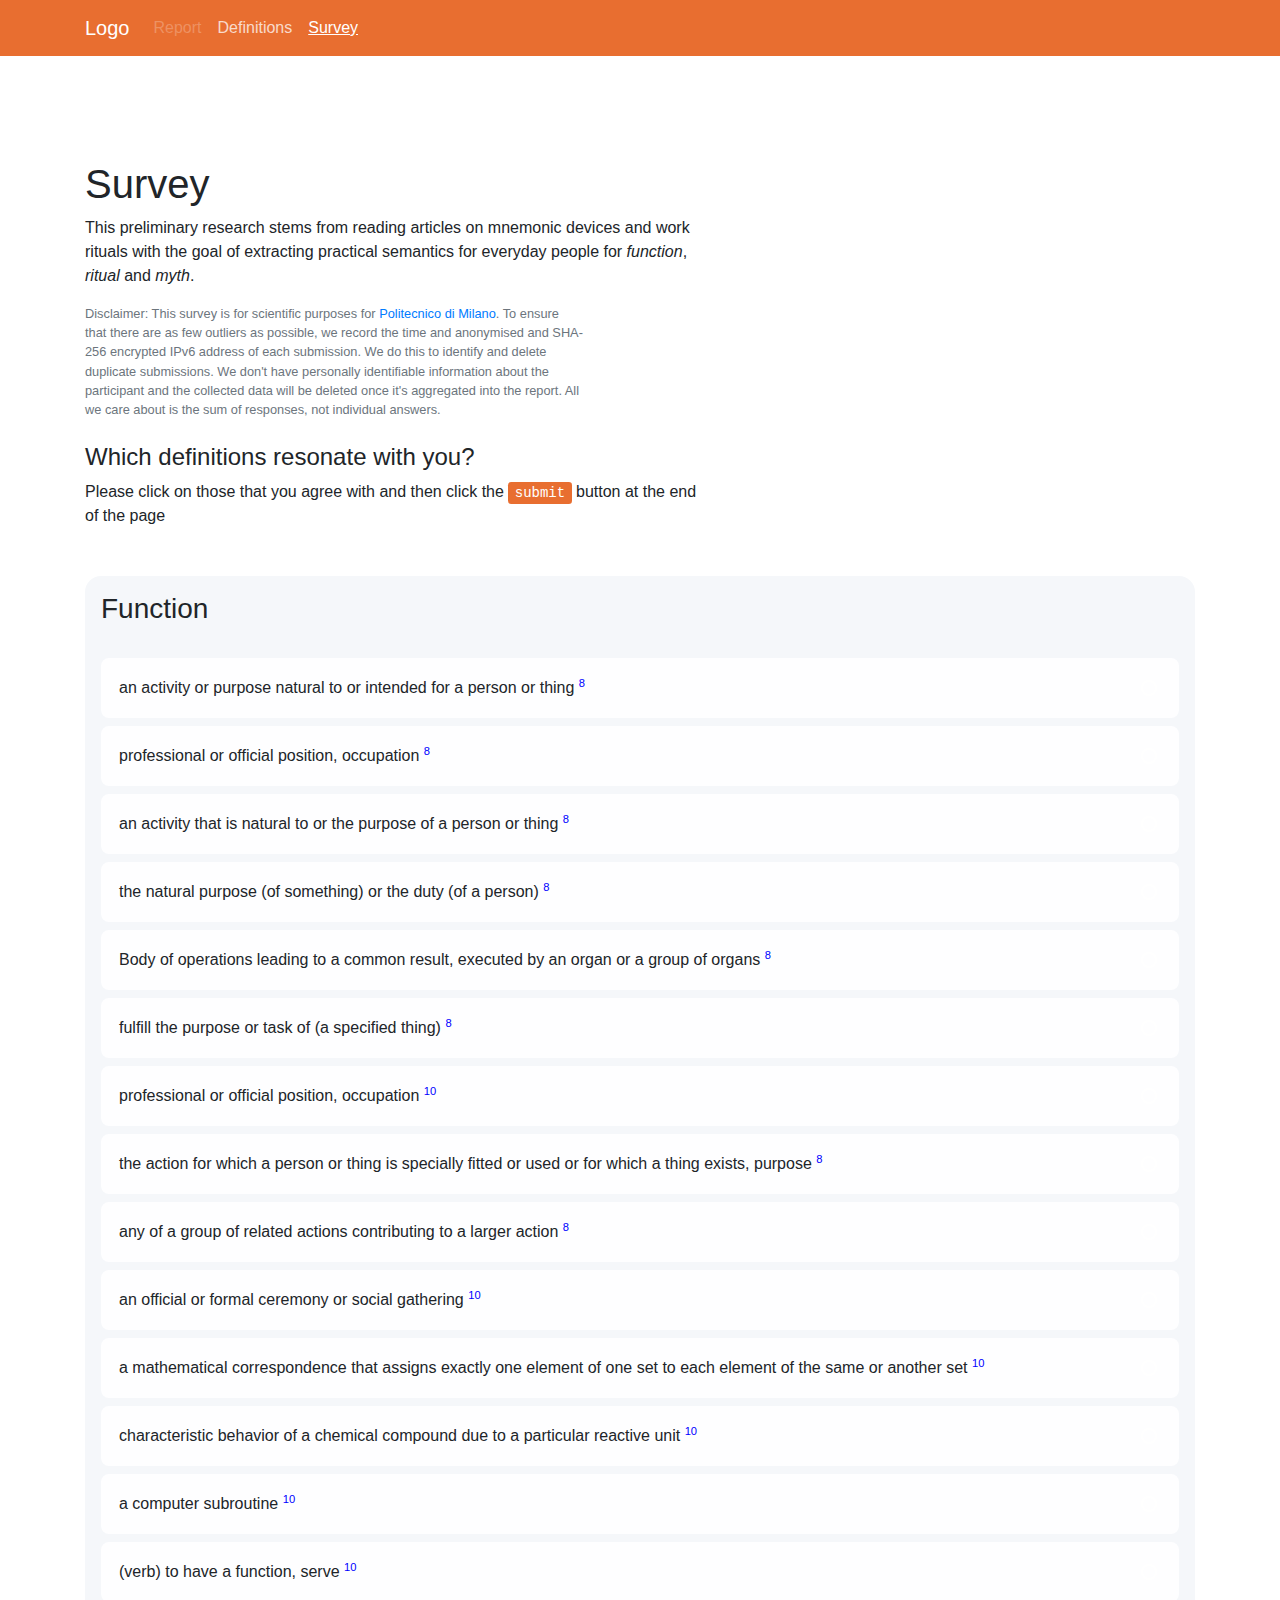
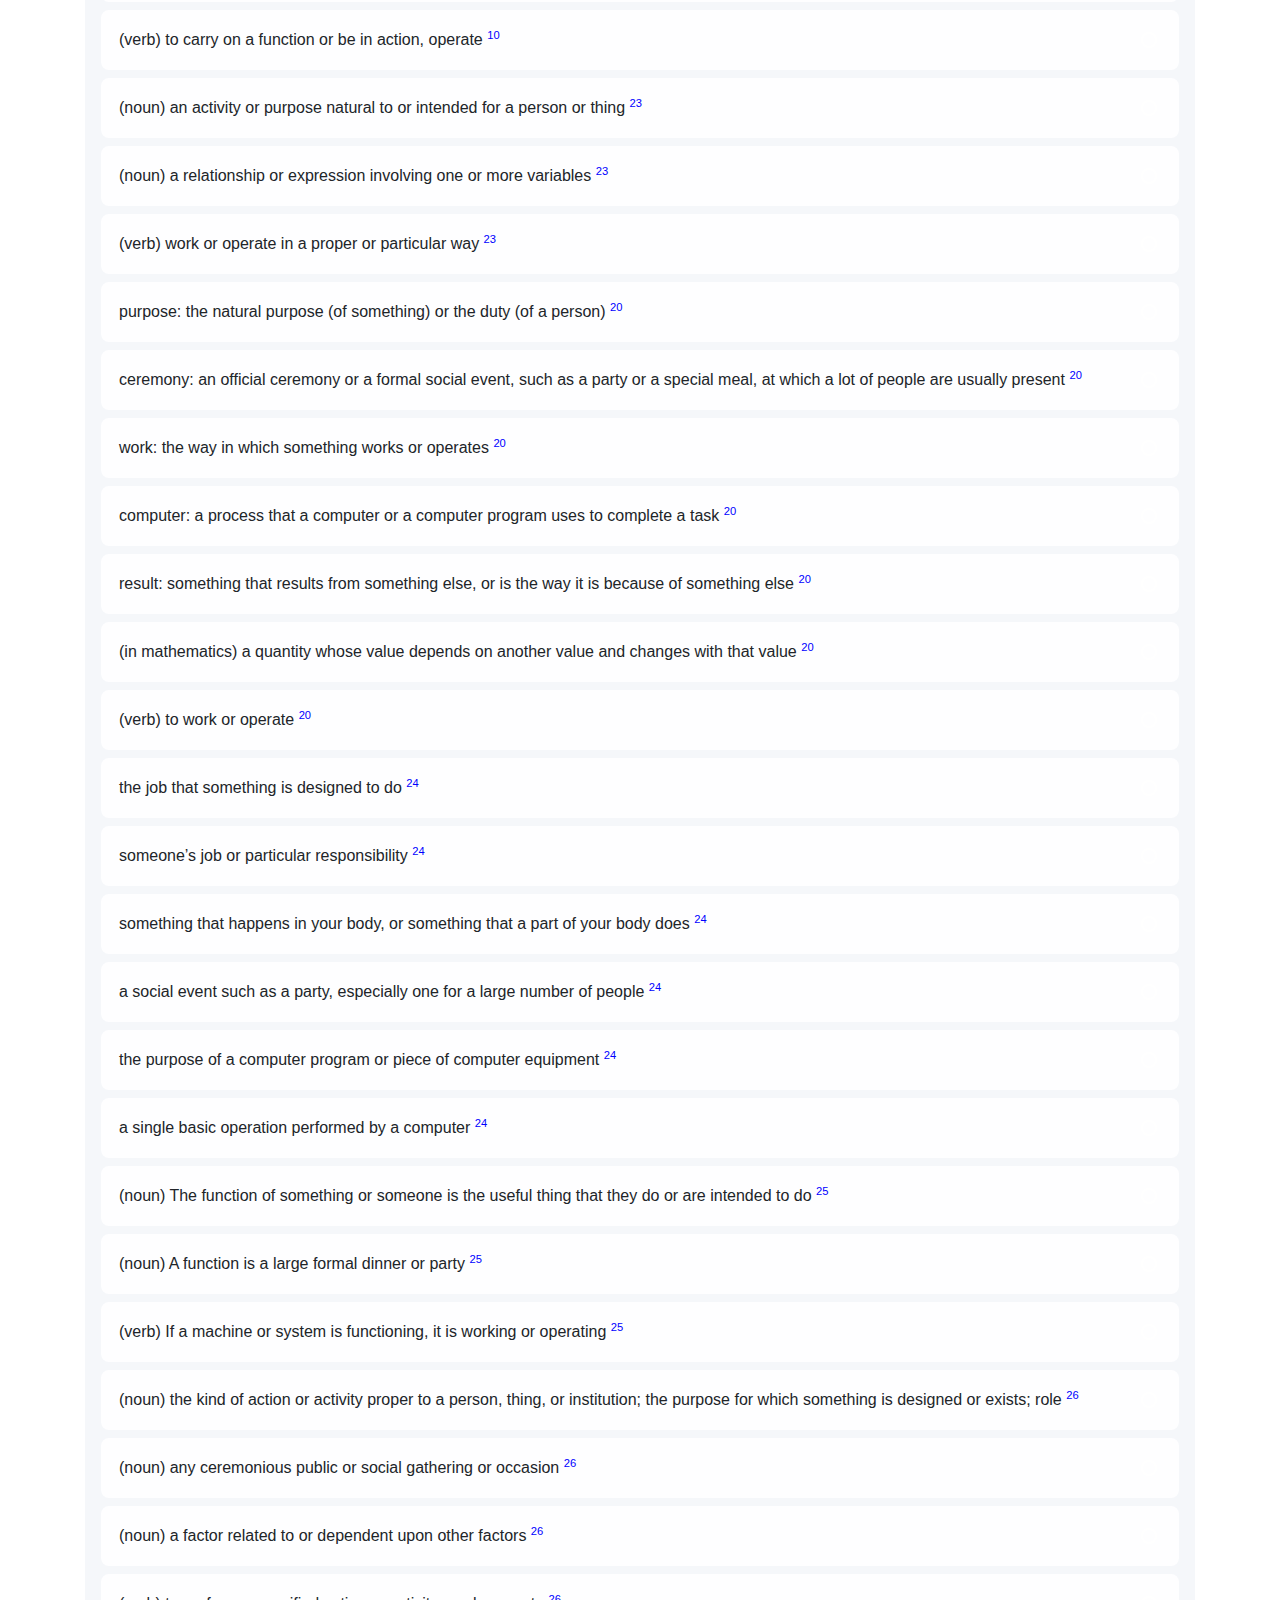
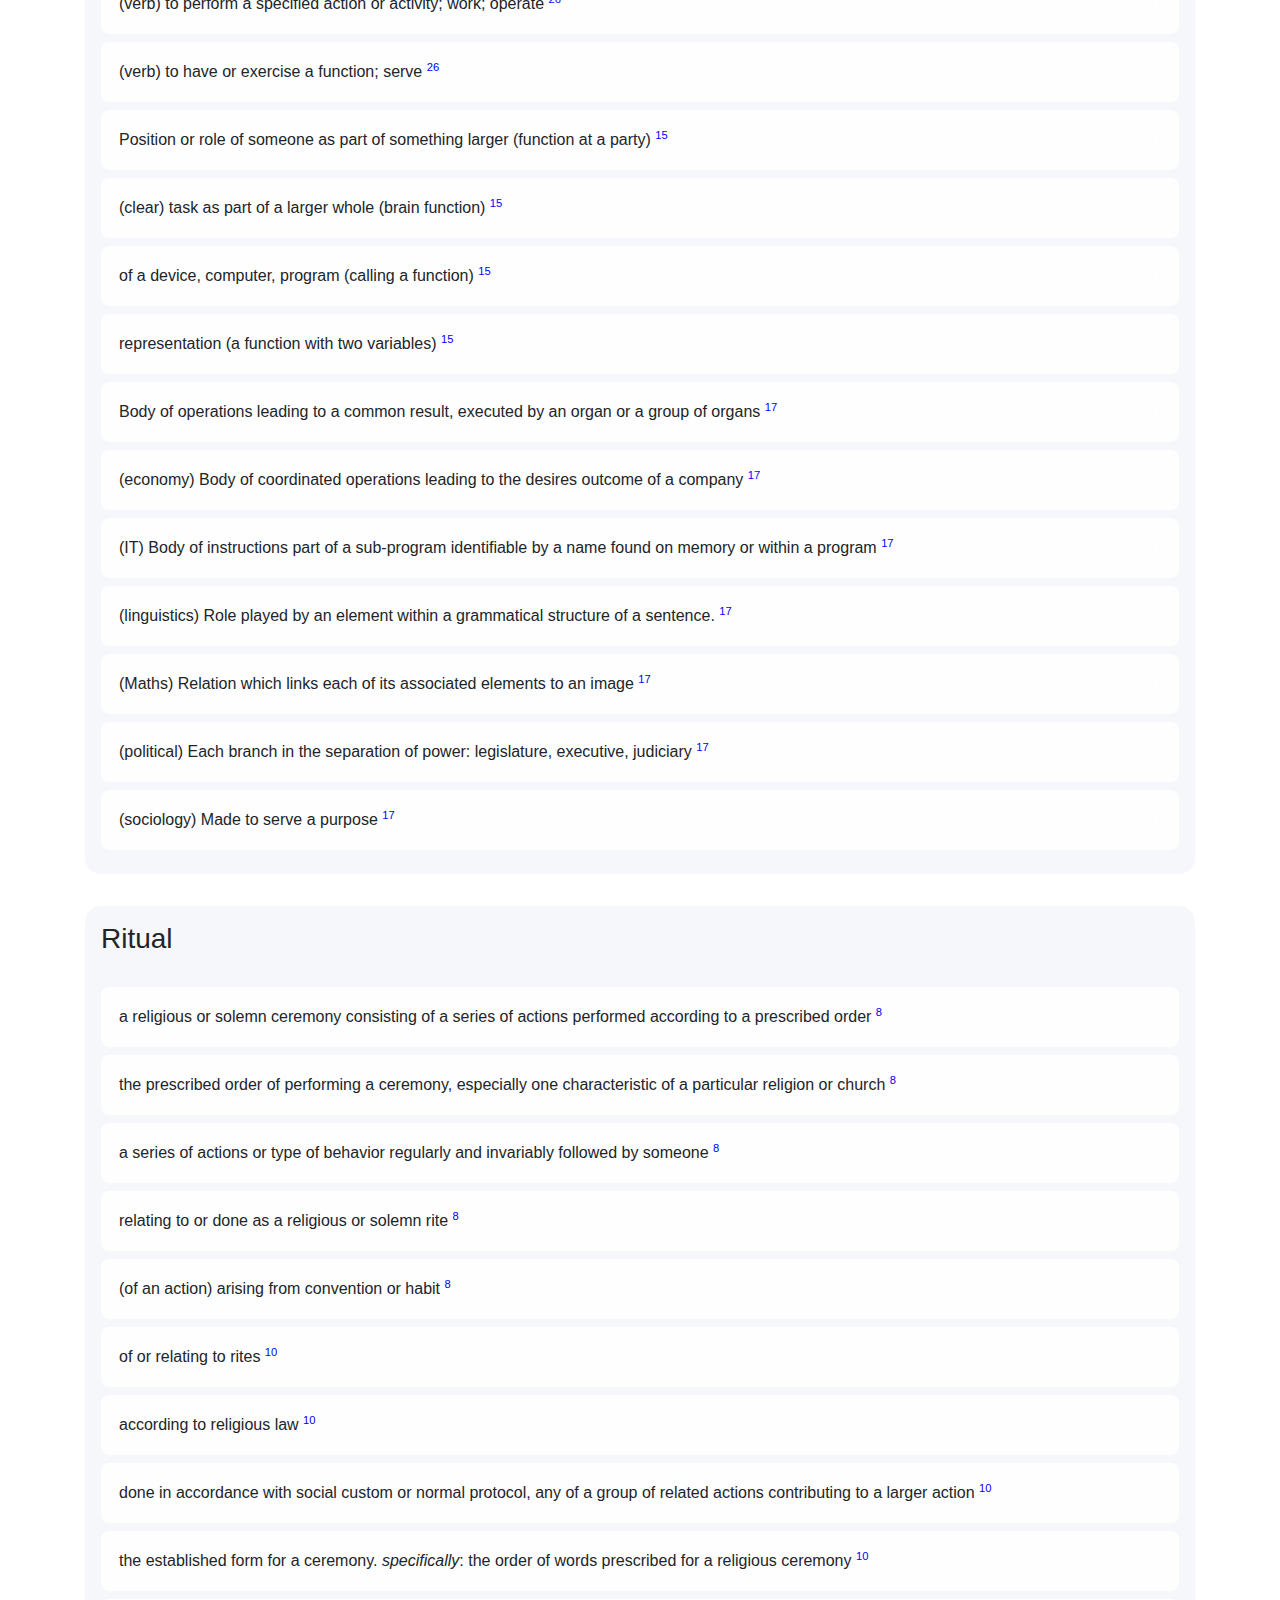
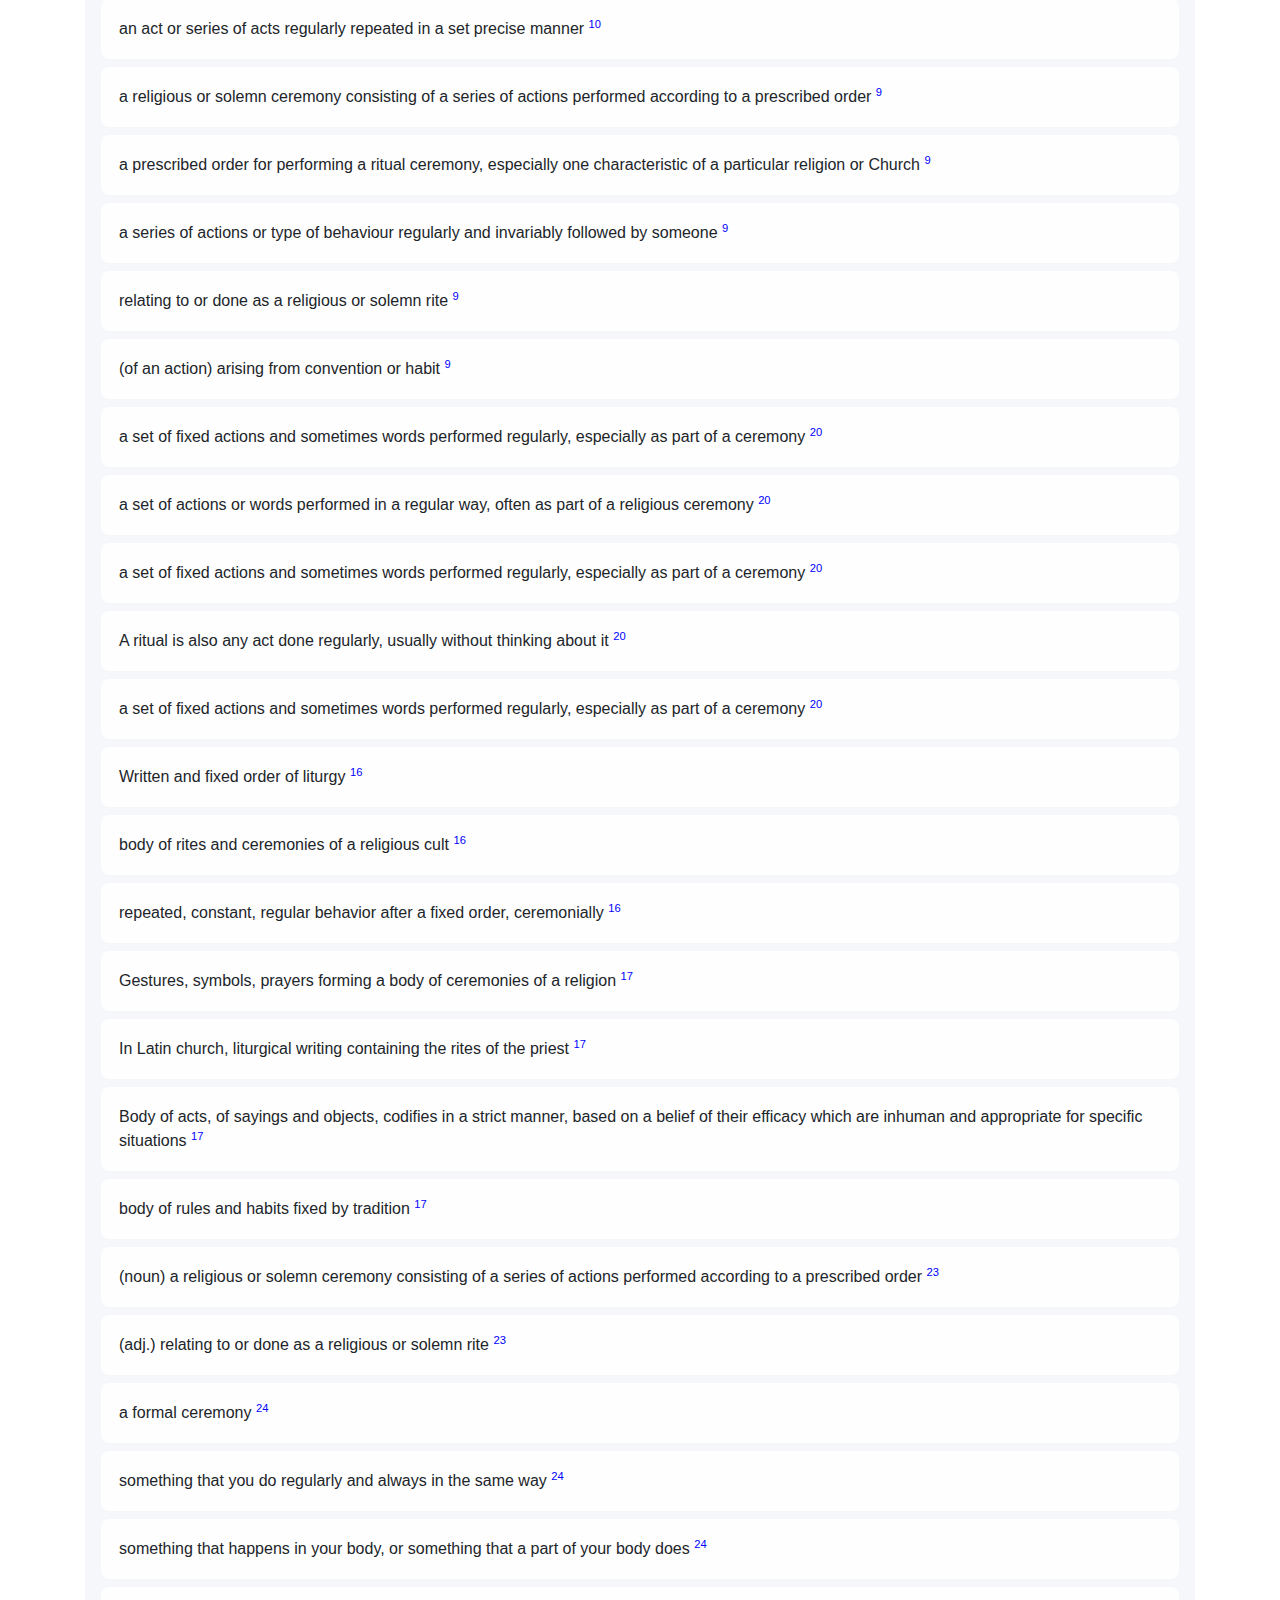
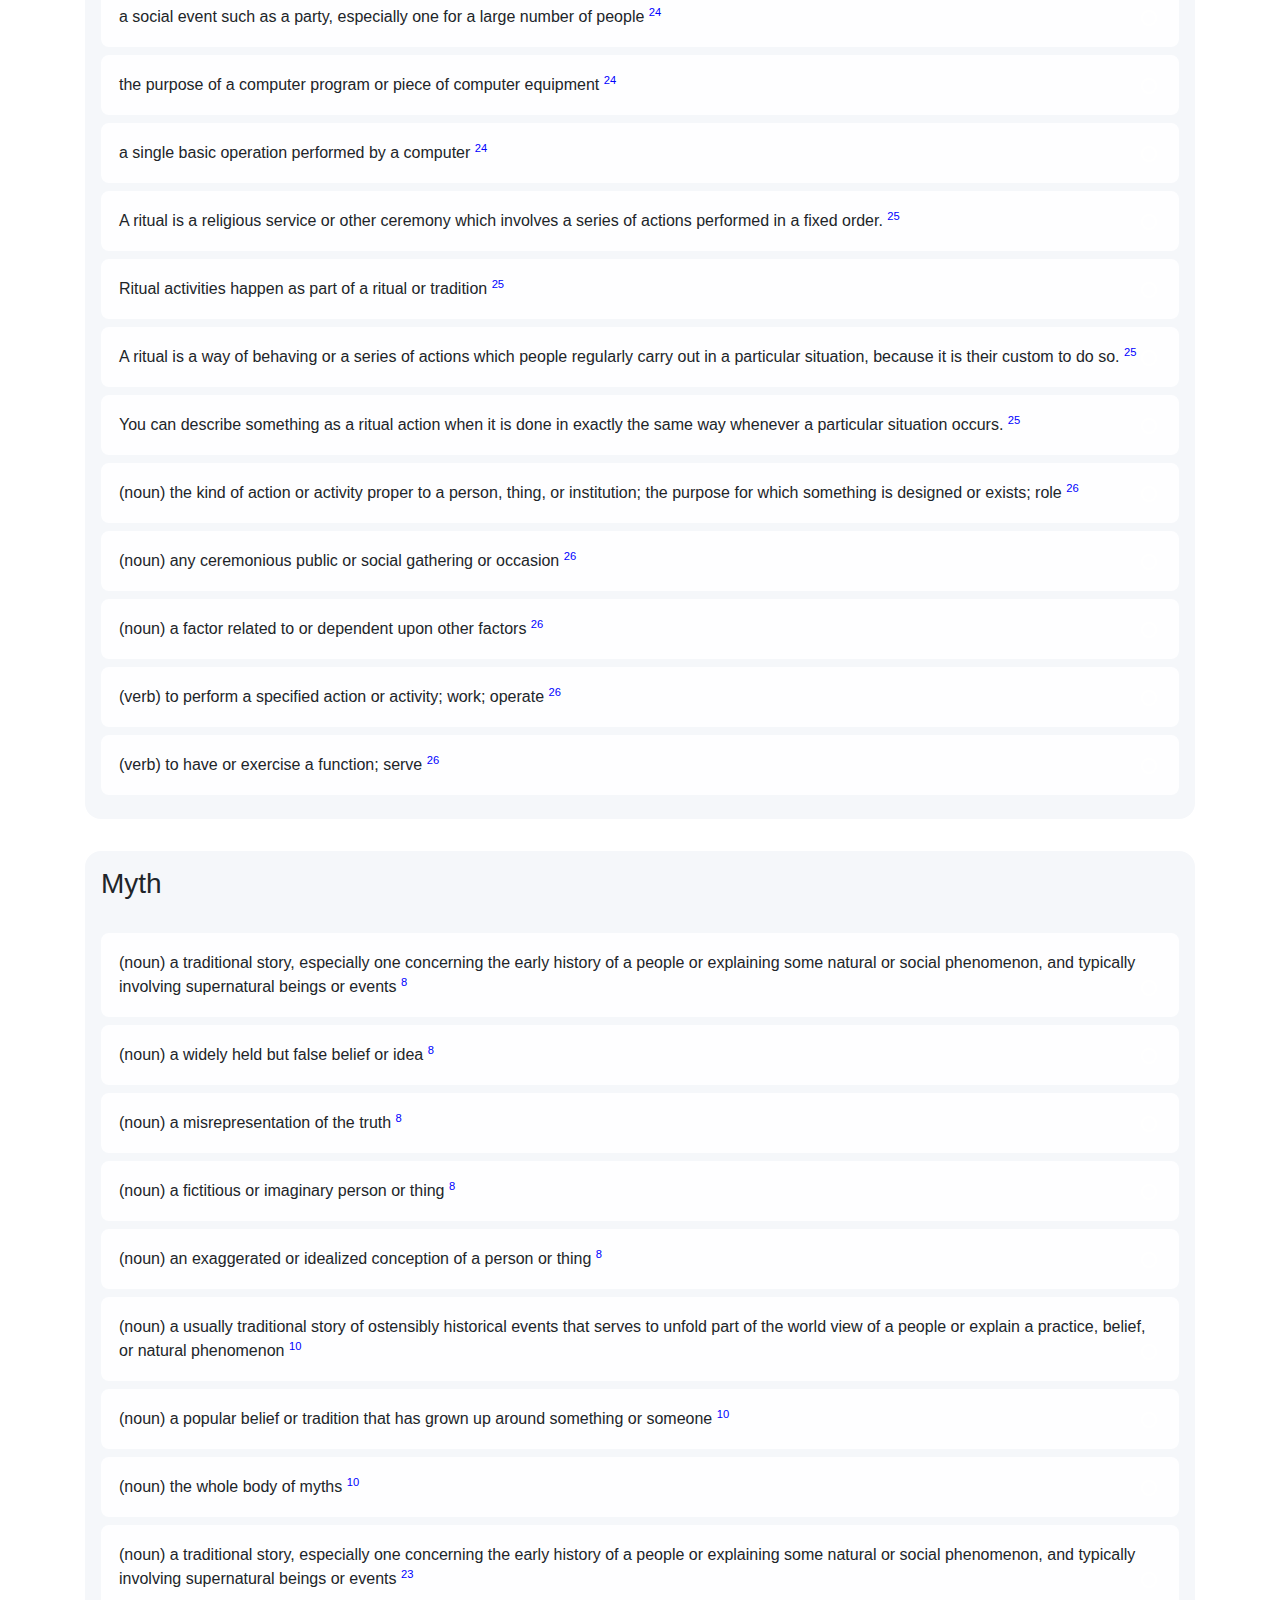
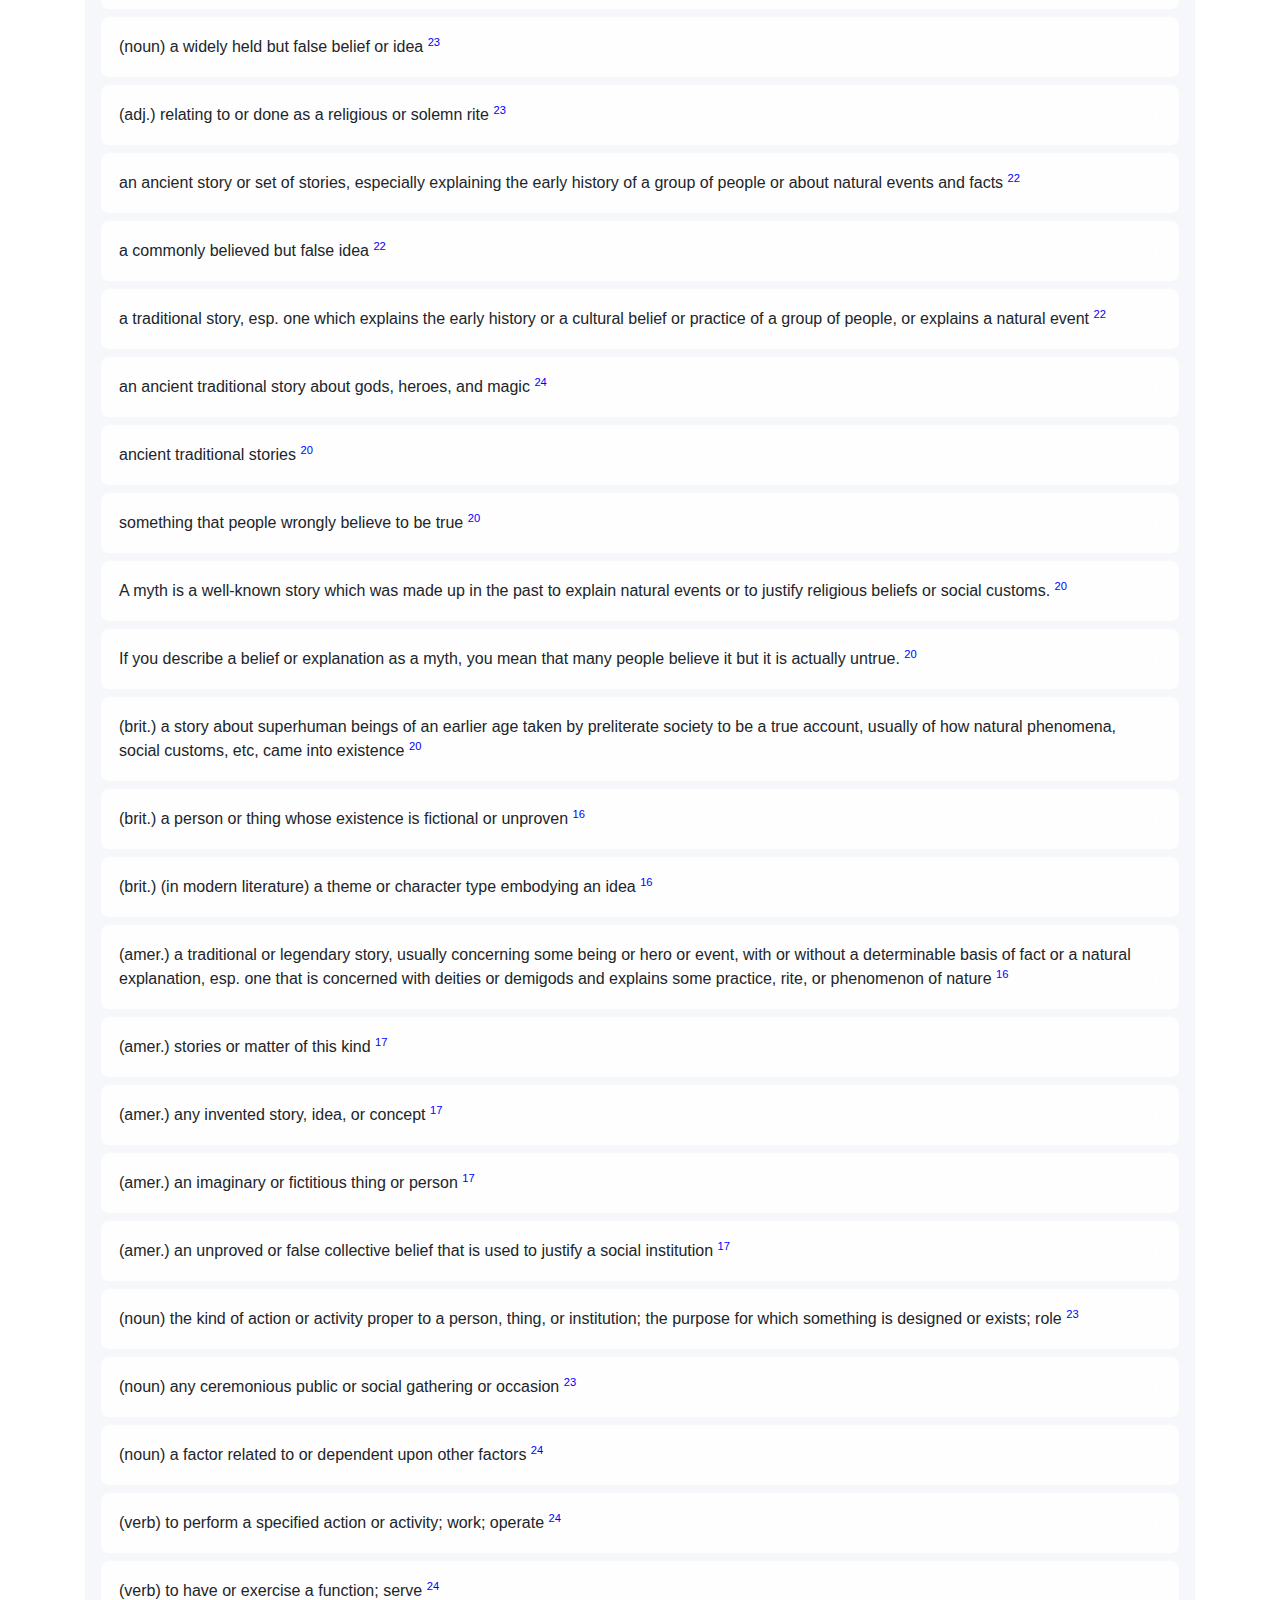
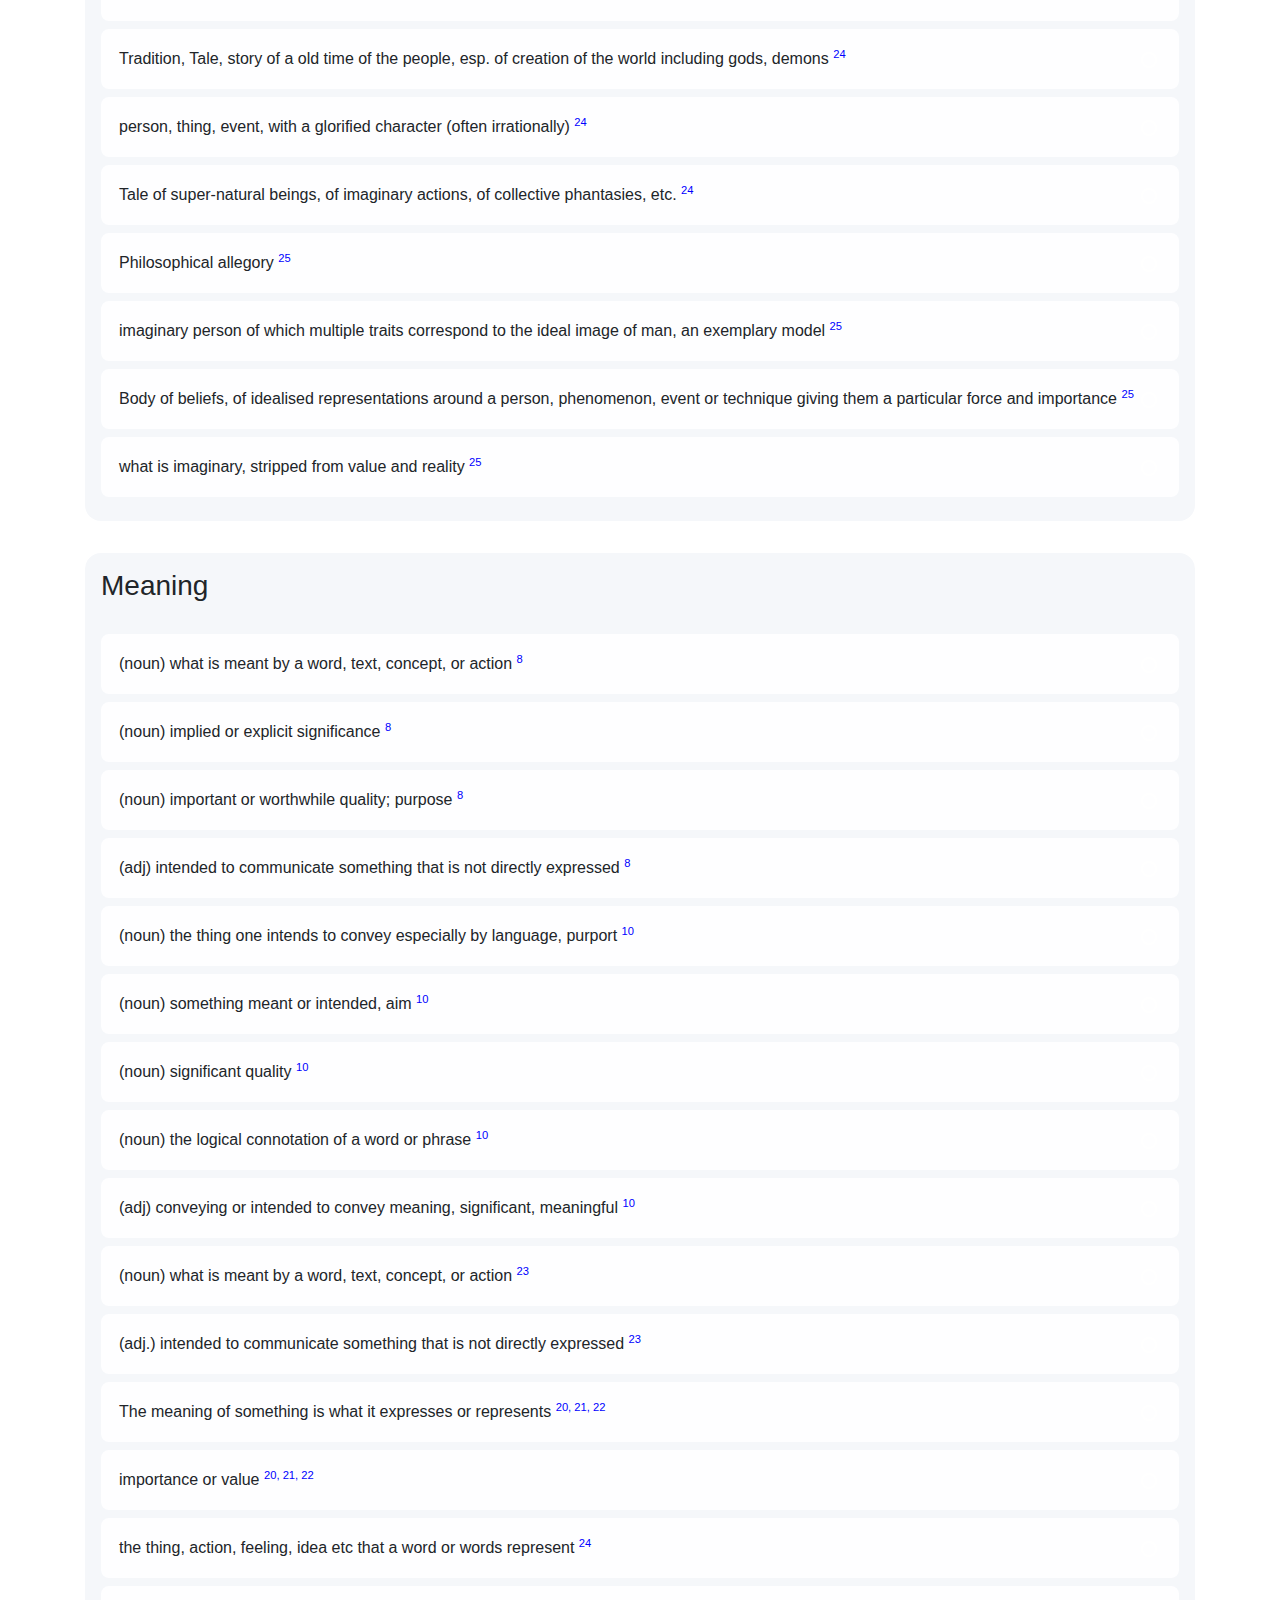
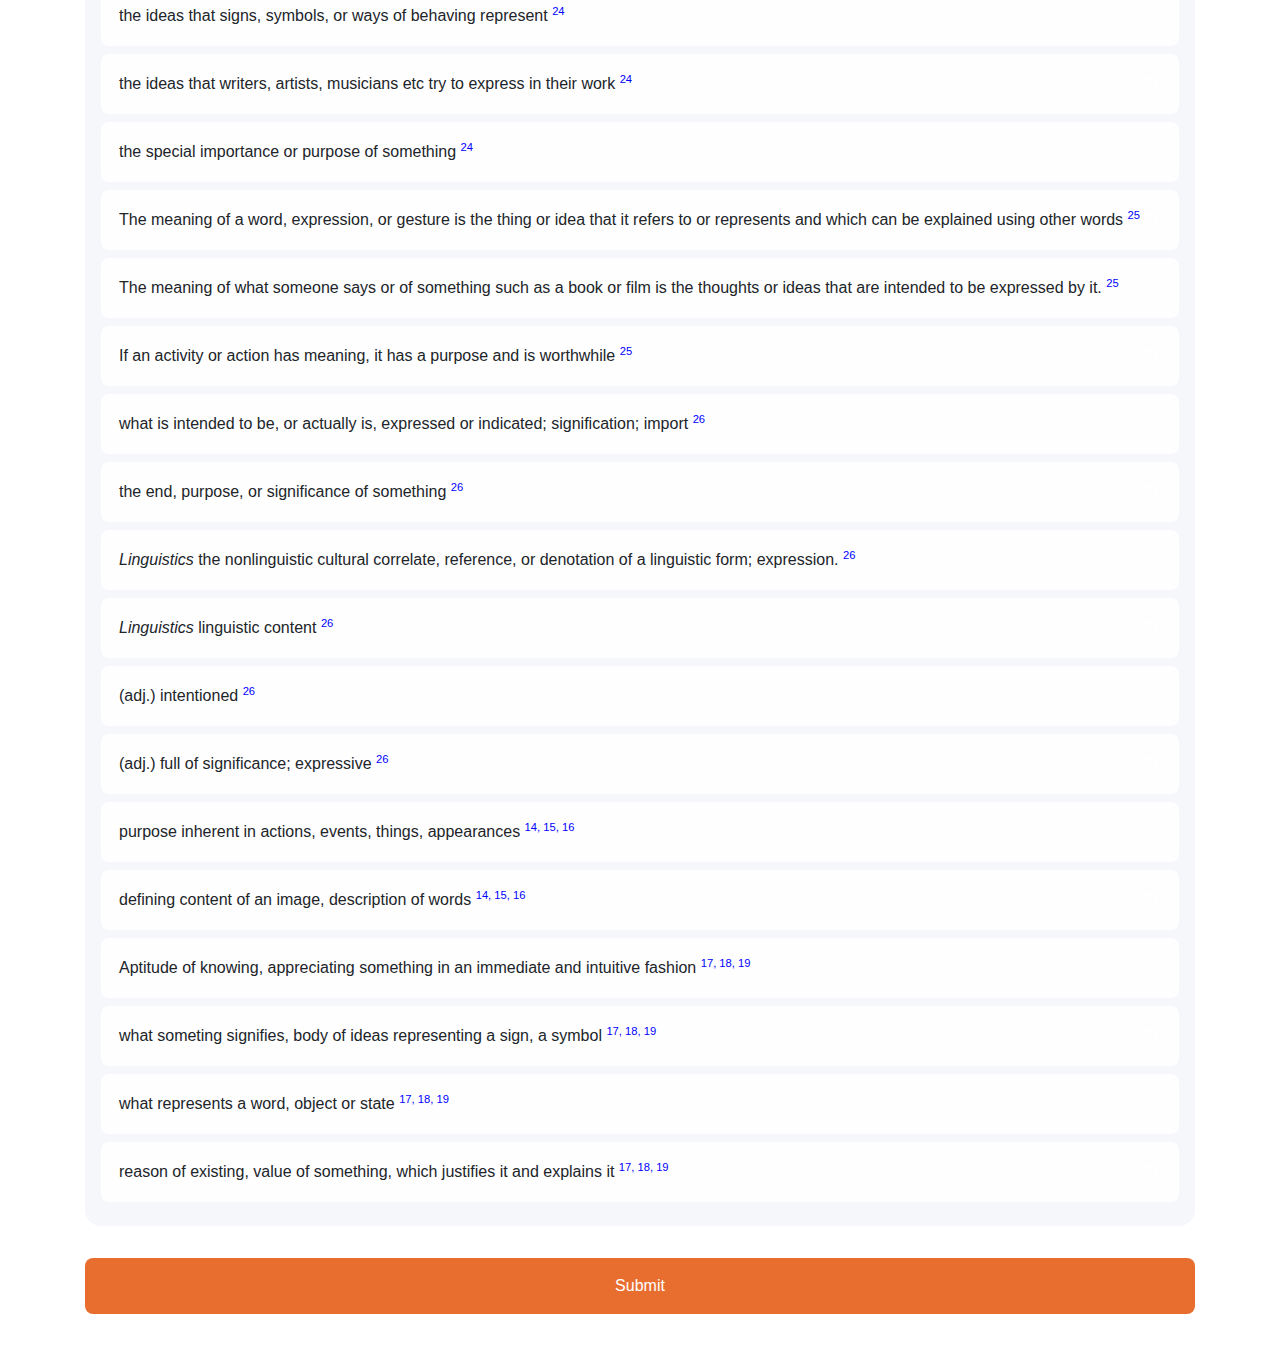
<file: survey/index.html>
<!DOCTYPE html>
<html lang="en">

<head>
  <meta charset="utf-8">
  <meta name="viewport" content="width=device-width, initial-scale=1.0">
  
  <link rel="stylesheet" href="https://stackpath.bootstrapcdn.com/bootstrap/4.4.1/css/bootstrap.min.css" integrity="sha384-Vkoo8x4CGsO3+Hhxv8T/Q5PaXtkKtu6ug5TOeNV6gBiFeWPGFN9MuhOf23Q9Ifjh" crossorigin="anonymous">
  <link href="../style/style.css" rel="stylesheet">
  <script src=""></script>
  
  <title>Design for Meaning: Survey</title>

</head>

<body>

	<nav class="fixed-top navbar navbar-expand-sm navbar-dark bg-warning">
		<div class="container">
			<a class="navbar-brand" href="../">Logo</a>
			<button class="navbar-toggler" type="button" data-toggle="collapse" data-target="#navbarSupportedContent" aria-controls="navbarSupportedContent" aria-expanded="false" aria-label="Toggle navigation">
				<span class="navbar-toggler-icon"></span>
			</button>

			<div class="collapse navbar-collapse" id="navbarSupportedContent">
				<ul class="navbar-nav mr-auto">
					<li class="nav-item">
						<a class="nav-link disabled" href="../report" tabindex="-1" aria-disabled="true">Report</a>
					</li>
					<li class="nav-item">
						<a class="nav-link" href="../definitions">Definitions</a>
					</li>
					<li class="nav-item active">
						<a class="nav-link" href="../survey">Survey <span class="sr-only">(current)</span></a>
					</li>
				</ul>
			</div>
		</div>
	</nav>

	<section class="container intro">
		<h1>Survey</h1>
		<h3></h3>
	</section>
	<section class="container">
		
		<p>This preliminary research stems from reading articles on mnemonic devices and work rituals with the goal of extracting practical semantics for everyday people for <i>function</i>, <i>ritual</i> and <i>myth</i>.</p>
		
		<p class="text-muted small mb-4">Disclaimer: This survey is for scientific purposes for <a href="https://www.polimi.it" target="_blank">Politecnico di Milano</a>. To ensure that there are as few outliers as possible, we record the time and anonymised and SHA-256 encrypted IPv6 address of each submission. We do this to identify and delete duplicate submissions. We don't have personally identifiable information about the participant and the collected data will be deleted once it's aggregated into the report. All we care about is the sum of responses, not individual answers.</p>
		
		<h4>Which definitions resonate with you?</h4>
		<p>Please click on those that you agree with and then click the <kbd class="submit">submit</kbd> button at the end of the page</p>
		
		<form class="vote my-5" action="/func/vote" method="POST">
			<div class="row">
		
				<div class="col-xl-12">
					<div class="vote_container">
						<h3 class="pb-4">Function</h3>
			
						<input type="checkbox" name="function" value="1" id="1-1">
						<label class="vote_option" for="1-1">an activity or purpose natural to or intended for a person or thing <a class="footnote" id="fn8ref" href="#fn8">8</a></label>
						<input type="checkbox" name="function" value="2" id="1-2">
						<label class="vote_option" for="1-2">professional or official position, occupation <a class="footnote" id="fn8ref" href="#fn8">8</a></label>
						<input type="checkbox" name="function" value="3" id="1-3">
						<label class="vote_option" for="1-3">an activity that is natural to or the purpose of a person or thing <a class="footnote" id="fn8ref" href="#fn8">8</a></label>
						<input type="checkbox" name="function" value="4" id="1-4">
						<label class="vote_option" for="1-4">the natural purpose (of something) or the duty (of a person) <a class="footnote" id="fn8ref" href="#fn8">8</a></label>
						<input type="checkbox" name="function" value="5" id="1-5">
						<label class="vote_option" for="1-5">Body of operations leading to a common result, executed by an organ or a group of organs <a class="footnote" id="fn8ref" href="#fn8">8</a></label>
						<input type="checkbox" name="function" value="6" id="1-6">
						<label class="vote_option" for="1-6">fulfill the purpose or task of (a specified thing) <a class="footnote" id="fn8ref" href="#fn8">8</a></label>
						<input type="checkbox" name="function" value="7" id="1-7">
						<label class="vote_option" for="1-7">professional or official position, occupation <a class="footnote" id="fn10ref" href="#fn10">10</a></label>
						<input type="checkbox" name="function" value="8" id="1-8">
						<label class="vote_option" for="1-8">the action for which a person or thing is specially fitted or used or for which a thing exists, purpose <a class="footnote" id="fn8ref" href="#fn8">8</a></label>
						<input type="checkbox" name="function" value="9" id="1-9">
						<label class="vote_option" for="1-9">any of a group of related actions contributing to a larger action <a class="footnote" id="fn8ref" href="#fn8">8</a></label>
						<input type="checkbox" name="function" value="10" id="1-10">
						<label class="vote_option" for="1-10">an official or formal ceremony or social gathering <a class="footnote" id="fn10ref" href="#fn10">10</a></label>
						<input type="checkbox" name="function" value="11" id="1-11">
						<label class="vote_option" for="1-11">a mathematical correspondence that assigns exactly one element of one set to each element of the same or another set <a class="footnote" id="fn10ref" href="#fn10">10</a></label>
						<input type="checkbox" name="function" value="12" id="1-12">
						<label class="vote_option" for="1-12">characteristic behavior of a chemical compound due to a particular reactive unit <a class="footnote" id="fn10ref" href="#fn10">10</a></label>
						<input type="checkbox" name="function" value="13" id="1-13">
						<label class="vote_option" for="1-13">a computer subroutine <a class="footnote" id="fn10ref" href="#fn10">10</a></label>
						<input type="checkbox" name="function" value="14" id="1-14">
						<label class="vote_option" for="1-14">(verb) to have a function, serve <a class="footnote" id="fn10ref" href="#fn10">10</a></label>
						<input type="checkbox" name="function" value="15" id="1-15">
						<label class="vote_option" for="1-15">(verb) to carry on a function or be in action, operate <a class="footnote" id="fn10ref" href="#fn10">10</a></label>
						<input type="checkbox" name="function" value="16" id="1-16">
						<label class="vote_option" for="1-16">(noun) an activity or purpose natural to or intended for a person or thing <a class="footnote" id="fn23ref" href="#fn23">23</a></label>
						<input type="checkbox" name="function" value="17" id="1-17">
						<label class="vote_option" for="1-17">(noun) a relationship or expression involving one or more variables <a class="footnote" id="fn23ref" href="#fn23">23</a></label>
						<input type="checkbox" name="function" value="18" id="1-18">
						<label class="vote_option" for="1-18">(verb) work or operate in a proper or particular way <a class="footnote" id="fn23ref" href="#fn23">23</a></label>
						<input type="checkbox" name="function" value="19" id="1-19">
						<label class="vote_option" for="1-19">purpose: the natural purpose (of something) or the duty (of a person) <a class="footnote" id="fn20ref" href="#fn20">20</a></label>
<input type="checkbox" name="function" value="20" id="1-20">
						<label class="vote_option" for="1-20">ceremony: an official ceremony or a formal social event, such as a party or a special meal, at which a lot of people are usually present <a class="footnote" id="fn20ref" href="#fn20">20</a></label>
						<input type="checkbox" name="function" value="21" id="1-21">
						<label class="vote_option" for="1-21">work: the way in which something works or operates <a class="footnote" id="fn20ref" href="#fn20">20</a></label>
						<input type="checkbox" name="function" value="22" id="1-22">
						<label class="vote_option" for="1-22">computer: a process that a computer or a computer program uses to complete a task <a class="footnote" id="fn20ref" href="#fn20">20</a></label>
						<input type="checkbox" name="function" value="23" id="1-23">
						<label class="vote_option" for="1-23">result: something that results from something else, or is the way it is because of something else <a class="footnote" id="fn20ref" href="#fn20">20</a></label>
						<input type="checkbox" name="function" value="24" id="1-24">
						<label class="vote_option" for="1-24">(in mathematics) a quantity whose value depends on another value and changes with that value <a class="footnote" id="fn20ref" href="#fn20">20</a></label>
						<input type="checkbox" name="function" value="25" id="1-25">
						<label class="vote_option" for="1-25">(verb) to work or operate <a class="footnote" id="fn20ref" href="#fn20">20</a></label>
						<input type="checkbox" name="function" value="26" id="1-26">
						<label class="vote_option" for="1-26">the job that something is designed to do <a class="footnote" id="fn24ref" href="#fn24">24</a></label>
						<input type="checkbox" name="function" value="27" id="1-27">
						<label class="vote_option" for="1-27">someone’s job or particular responsibility <a class="footnote" id="fn24ref" href="#fn24">24</a></label>
						<input type="checkbox" name="function" value="28" id="1-28">
						<label class="vote_option" for="1-28">something that happens in your body, or something that a part of your body does <a class="footnote" id="fn24ref" href="#fn24">24</a></label>
						<input type="checkbox" name="function" value="29" id="1-29">
						<label class="vote_option" for="1-29">a social event such as a party, especially one for a large number of people <a class="footnote" id="fn24ref" href="#fn24">24</a></label>
						<input type="checkbox" name="function" value="30" id="1-30">
						<label class="vote_option" for="1-30">the purpose of a computer program or piece of computer equipment <a class="footnote" id="fn24ref" href="#fn24">24</a></label>
						<input type="checkbox" name="function" value="31" id="1-31">
						<label class="vote_option" for="1-31">a single basic operation performed by a computer <a class="footnote" id="fn24ref" href="#fn24">24</a></label>
						<input type="checkbox" name="function" value="32" id="1-32">
						<label class="vote_option" for="1-32">(noun) The function of something or someone is the useful thing that they do or are intended to do <a class="footnote" id="fn25ref" href="#fn25">25</a></label>
						<input type="checkbox" name="function" value="33" id="1-33">
						<label class="vote_option" for="1-33">(noun) A function is a large formal dinner or party <a class="footnote" id="fn25ref" href="#fn25">25</a></label>
						<input type="checkbox" name="function" value="34" id="1-34">
						<label class="vote_option" for="1-34">(verb) If a machine or system is functioning, it is working or operating <a class="footnote" id="fn25ref" href="#fn25">25</a></label>
						<input type="checkbox" name="function" value="35" id="1-35">
						<label class="vote_option" for="1-35">(noun) the kind of action or activity proper to a person, thing, or institution; the purpose for which something is designed or exists; role <a class="footnote" id="fn26ref" href="#fn26">26</a></label>
						<input type="checkbox" name="function" value="36" id="1-36">
						<label class="vote_option" for="1-36">(noun) any ceremonious public or social gathering or occasion <a class="footnote" id="fn26ref" href="#fn26">26</a></label>
						<input type="checkbox" name="function" value="37" id="1-37">
						<label class="vote_option" for="1-37">(noun) a factor related to or dependent upon other factors <a class="footnote" id="fn26ref" href="#fn26">26</a></label>
						<input type="checkbox" name="function" value="38" id="1-38">
						<label class="vote_option" for="1-38">(verb) to perform a specified action or activity; work; operate <a class="footnote" id="fn26ref" href="#fn26">26</a></label>
						<input type="checkbox" name="function" value="39" id="1-39">
						<label class="vote_option" for="1-39">(verb) to have or exercise a function; serve <a class="footnote" id="fn26ref" href="#fn26">26</a></label>
						<input type="checkbox" name="function" value="40" id="1-40">
						<label class="vote_option" for="1-40">Position or role of someone as part of something larger (function at a party) <a class="footnote" id="fn15ref" href="#fn15">15</a></label>
						<input type="checkbox" name="function" value="41" id="1-41">
						<label class="vote_option" for="1-41">(clear) task as part of a larger whole (brain function) <a class="footnote" id="fn15ref" href="#fn15">15</a></label>
						<input type="checkbox" name="function" value="42" id="1-42">
						<label class="vote_option" for="1-42">of a device, computer, program (calling a function) <a class="footnote" id="fn15ref" href="#fn15">15</a></label>
						<input type="checkbox" name="function" value="43" id="1-43">
						<label class="vote_option" for="1-43">representation (a function with two variables) <a class="footnote" id="fn15ref" href="#fn15">15</a></label>
						<input type="checkbox" name="function" value="44" id="1-44">
						<label class="vote_option" for="1-44">Body of operations leading to a common result, executed by an organ or a group of organs <a class="footnote" id="fn17ref" href="#fn17">17</a></label>
						<input type="checkbox" name="function" value="45" id="1-45">
						<label class="vote_option" for="1-45">(economy) Body of coordinated operations leading to the desires outcome of a company <a class="footnote" id="fn17ref" href="#fn17">17</a></label>
						<input type="checkbox" name="function" value="46" id="1-46">
						<label class="vote_option" for="1-46">(IT) Body of instructions part of a sub-program identifiable by a name found on memory or within a program <a class="footnote" id="fn17ref" href="#fn17">17</a></label>
						<input type="checkbox" name="function" value="47" id="1-47">
						<label class="vote_option" for="1-47">(linguistics) Role played by an element within a grammatical structure of a sentence. <a class="footnote" id="fn17ref" href="#fn17">17</a></label>
						<input type="checkbox" name="function" value="48" id="1-48">
						<label class="vote_option" for="1-48">(Maths) Relation which links each of its associated elements to an image <a class="footnote" id="fn17ref" href="#fn17">17</a></label>
						<input type="checkbox" name="function" value="49" id="1-49">
						<label class="vote_option" for="1-49">(political) Each branch in the separation of power: legislature, executive, judiciary <a class="footnote" id="fn17ref" href="#fn17">17</a></label>
						<input type="checkbox" name="function" value="50" id="1-50">
						<label class="vote_option" for="1-50">(sociology) Made to serve a purpose <a class="footnote" id="fn17ref" href="#fn17">17</a></label>
					</div><!-- vote_container -->
				</div><!-- col-xl-6 -->
				
				<div class="col-xl-12">
					<div class="vote_container">
						<h3 class="pb-4">Ritual</h3>
			
						<input type="checkbox" name="ritual" value="1" id="2-1">
						<label class="vote_option" for="2-1">a religious or solemn ceremony consisting of a series of actions performed according to a prescribed order <a class="footnote" id="fn8ref" href="#fn8">8</a></label>
						<input type="checkbox" name="ritual" value="2" id="2-2">
						<label class="vote_option" for="2-2">the prescribed order of performing a ceremony, especially one characteristic of a particular religion or church <a class="footnote" id="fn8ref" href="#fn8">8</a></label>
						<input type="checkbox" name="ritual" value="3" id="2-3">
						<label class="vote_option" for="2-3"> a series of actions or type of behavior regularly and invariably followed by someone <a class="footnote" id="fn8ref" href="#fn8">8</a></label>
						<input type="checkbox" name="ritual" value="4" id="2-4">
						<label class="vote_option" for="2-4">relating to or done as a religious or solemn rite <a class="footnote" id="fn8ref" href="#fn8">8</a></label>
						<input type="checkbox" name="ritual" value="5" id="2-5">
						<label class="vote_option" for="2-5">(of an action) arising from convention or habit <a class="footnote" id="fn8ref" href="#fn8">8</a></label>
						<input type="checkbox" name="ritual" value="6" id="2-6">
						<label class="vote_option" for="2-6">of or relating to rites <a class="footnote" id="fn10ref" href="#fn10">10</a></label>
						<input type="checkbox" name="ritual" value="7" id="2-7">
						<label class="vote_option" for="2-7">according to religious law  <a class="footnote" id="fn10ref" href="#fn10">10</a></label>
						<input type="checkbox" name="ritual" value="8" id="2-8">
						<label class="vote_option" for="2-8">done in accordance with social custom or normal protocol, any of a group of related actions contributing to a larger action  <a class="footnote" id="fn10ref" href="#fn10">10</a></label>
						<input type="checkbox" name="ritual" value="9" id="2-9">
						<label class="vote_option" for="2-9">the established form for a ceremony. <i>specifically</i>: the order of words prescribed for a religious ceremony <a class="footnote" id="fn10ref" href="#fn10">10</a></label>
						<input type="checkbox" name="ritual" value="10" id="2-10">
						<label class="vote_option" for="2-10">an act or series of acts regularly repeated in a set precise manner <a class="footnote" id="fn10ref" href="#fn10">10</a></label>
						<input type="checkbox" name="ritual" value="11" id="2-11">
						<label class="vote_option" for="2-11">a religious or solemn ceremony consisting of a series of actions performed according to a prescribed order <a class="footnote" id="fn9ref" href="#fn9">9</a></label>
						<input type="checkbox" name="ritual" value="12" id="2-12">
						<label class="vote_option" for="2-12">a prescribed order for performing a ritual ceremony, especially one characteristic of a particular religion or Church <a class="footnote" id="fn9ref" href="#fn9">9</a></label>
						<input type="checkbox" name="ritual" value="13" id="2-13">
						<label class="vote_option" for="2-13">a series of actions or type of behaviour regularly and invariably followed by someone <a class="footnote" id="fn9ref" href="#fn9">9</a></label>
						<input type="checkbox" name="ritual" value="14" id="2-14">
						<label class="vote_option" for="2-14">relating to or done as a religious or solemn rite <a class="footnote" id="fn9ref" href="#fn9">9</a></label>
						<input type="checkbox" name="ritual" value="15" id="2-15">
						<label class="vote_option" for="2-15">(of an action) arising from convention or habit <a class="footnote" id="fn9ref" href="#fn9">9</a></label>
						<input type="checkbox" name="ritual" value="16" id="2-16">
						<label class="vote_option" for="2-16">a set of fixed actions and sometimes words performed regularly, especially as part of a ceremony <a class="footnote" id="fn20ref" href="#fn20">20</a></label>
						<input type="checkbox" name="ritual" value="17" id="2-17">
						<label class="vote_option" for="2-17">a set of actions or words performed in a regular way, often as part of a religious ceremony <a class="footnote" id="fn20ref" href="#fn20">20</a></label>
						<input type="checkbox" name="ritual" value="18" id="2-18">
						<label class="vote_option" for="2-18">a set of fixed actions and sometimes words performed regularly, especially as part of a ceremony <a class="footnote" id="fn20ref" href="#fn20">20</a></label>
						<input type="checkbox" name="ritual" value="19" id="2-19">
						<label class="vote_option" for="2-19">A ritual is also any act done regularly, usually without thinking about it <a class="footnote" id="fn20ref" href="#fn20">20</a></label>
						<input type="checkbox" name="ritual" value="20" id="2-20">
						<label class="vote_option" for="2-20">a set of fixed actions and sometimes words performed regularly, especially as part of a ceremony <a class="footnote" id="fn20ref" href="#fn20">20</a></label>
						<input type="checkbox" name="ritual" value="21" id="2-21">
						<label class="vote_option" for="2-21">Written and fixed order of liturgy <a class="footnote" id="fn16ref" href="#fn16">16</a></label>
						<input type="checkbox" name="ritual" value="22" id="2-22">
						<label class="vote_option" for="2-22">body of rites and ceremonies of a religious cult <a class="footnote" id="fn16ref" href="#fn16">16</a></label>
						<input type="checkbox" name="ritual" value="23" id="2-23">
						<label class="vote_option" for="2-23">repeated, constant, regular behavior after a fixed order, ceremonially <a class="footnote" id="fn16ref" href="#fn16">16</a></label>
						<input type="checkbox" name="ritual" value="24" id="2-24">
						<label class="vote_option" for="2-24">Gestures, symbols, prayers forming a body of ceremonies of a religion <a class="footnote" id="fn17ref" href="#fn17">17</a></label>
						<input type="checkbox" name="ritual" value="25" id="2-25">
						<label class="vote_option" for="2-25">In Latin church, liturgical writing containing the rites of the priest <a class="footnote" id="fn17ref" href="#fn17">17</a></label>
						<input type="checkbox" name="ritual" value="26" id="2-26">
						<label class="vote_option" for="2-26">Body of acts, of sayings and objects, codifies in a strict manner, based on a belief of their efficacy which are inhuman and appropriate for specific situations <a class="footnote" id="fn17ref" href="#fn17">17</a></label>
						<input type="checkbox" name="ritual" value="27" id="2-27">
						<label class="vote_option" for="2-27">body of rules and habits fixed by tradition <a class="footnote" id="fn17ref" href="#fn17">17</a></label>
						
						<input type="checkbox" name="ritual" value="28" id="2-28">
						<label class="vote_option" for="2-28">(noun) a religious or solemn ceremony consisting of a series of actions performed according to a prescribed order <a class="footnote" id="fn23ref" href="#fn23">23</a></label>
						<input type="checkbox" name="ritual" value="29" id="2-29">
						<label class="vote_option" for="2-29">(adj.) relating to or done as a religious or solemn rite <a class="footnote" id="fn23ref" href="#fn23">23</a></label>
						
						<input type="checkbox" name="ritual" value="30" id="2-30">
						<label class="vote_option" for="2-30">a formal ceremony <a class="footnote" id="fn24ref" href="#fn24">24</a></label>
						<input type="checkbox" name="ritual" value="31" id="2-31">
						<label class="vote_option" for="2-31">something that you do regularly and always in the same way <a class="footnote" id="fn24ref" href="#fn24">24</a></label>
						<input type="checkbox" name="ritual" value="32" id="2-32">
						<label class="vote_option" for="2-32">something that happens in your body, or something that a part of your body does <a class="footnote" id="fn24ref" href="#fn24">24</a></label>	
<input type="checkbox" name="ritual" value="33" id="2-33">
						<label class="vote_option" for="2-33">a social event such as a party, especially one for a large number of people <a class="footnote" id="fn24ref" href="#fn24">24</a></label>
						<input type="checkbox" name="ritual" value="34" id="2-34">
						<label class="vote_option" for="2-34">the purpose of a computer program or piece of computer equipment <a class="footnote" id="fn24ref" href="#fn24">24</a></label>
						<input type="checkbox" name="ritual" value="35" id="2-35">
						<label class="vote_option" for="2-35">a single basic operation performed by a computer <a class="footnote" id="fn24ref" href="#fn24">24</a></label>
						
						<input type="checkbox" name="ritual" value="36" id="2-36">
						<label class="vote_option" for="2-36">A ritual is a religious service or other ceremony which involves a series of actions performed in a fixed order. <a class="footnote" id="fn25ref" href="#fn25">25</a></label>
						<input type="checkbox" name="ritual" value="37" id="2-37">
						<label class="vote_option" for="2-37">Ritual activities happen as part of a ritual or tradition <a class="footnote" id="fn25ref" href="#fn25">25</a></label>
						<input type="checkbox" name="ritual" value="38" id="2-38">
						<label class="vote_option" for="2-38">A ritual is a way of behaving or a series of actions which people regularly carry out in a particular situation, because it is their custom to do so. <a class="footnote" id="fn25ref" href="#fn25">25</a></label>
						<input type="checkbox" name="ritual" value="39" id="2-39">
						<label class="vote_option" for="2-39">You can describe something as a ritual action when it is done in exactly the same way whenever a particular situation occurs. <a class="footnote" id="fn25ref" href="#fn25">25</a></label>
						
						<input type="checkbox" name="ritual" value="40" id="2-40">
						<label class="vote_option" for="2-40">(noun) the kind of action or activity proper to a person, thing, or institution; the purpose for which something is designed or exists; role <a class="footnote" id="fn26ref" href="#fn26">26</a></label>
						<input type="checkbox" name="ritual" value="41" id="2-41">
						<label class="vote_option" for="2-41">(noun) any ceremonious public or social gathering or occasion <a class="footnote" id="fn26ref" href="#fn26">26</a></label>
						<input type="checkbox" name="ritual" value="42" id="2-42">
						<label class="vote_option" for="2-42">(noun) a factor related to or dependent upon other factors <a class="footnote" id="fn26ref" href="#fn26">26</a></label>
						<input type="checkbox" name="ritual" value="43" id="2-43">
						<label class="vote_option" for="2-43">(verb) to perform a specified action or activity; work; operate <a class="footnote" id="fn26ref" href="#fn26">26</a></label>
						<input type="checkbox" name="ritual" value="44" id="2-44">
						<label class="vote_option" for="2-44">(verb) to have or exercise a function; serve <a class="footnote" id="fn26ref" href="#fn26">26</a></label>
					</div><!-- vote_container -->
				</div><!-- col-xl-6 -->
				
				<div class="col-xl-12">
					<div class="vote_container">
						<h3 class="pb-4">Myth</h3>
			
						<input type="checkbox" name="myth" value="1" id="3-1">
						<label class="vote_option" for="3-1">(noun) a traditional story, especially one concerning the early history of a people or explaining some natural or social phenomenon, and typically involving supernatural beings or events <a class="footnote" id="fn8ref" href="#fn8">8</a></label>
						<input type="checkbox" name="myth" value="2" id="3-2">
						<label class="vote_option" for="3-2">(noun) a widely held but false belief or idea <a class="footnote" id="fn8ref" href="#fn8">8</a></label>
						<input type="checkbox" name="myth" value="3" id="3-3">
						<label class="vote_option" for="3-3">(noun) a misrepresentation of the truth <a class="footnote" id="fn8ref" href="#fn8">8</a></label>
						<input type="checkbox" name="myth" value="4" id="3-4">
						<label class="vote_option" for="3-4">(noun) a fictitious or imaginary person or thing <a class="footnote" id="fn8ref" href="#fn8">8</a></label>
						<input type="checkbox" name="myth" value="5" id="3-5">
						<label class="vote_option" for="3-5">(noun) an exaggerated or idealized conception of a person or thing <a class="footnote" id="fn8ref" href="#fn8">8</a></label>
						
						<input type="checkbox" name="myth" value="6" id="3-6">
						<label class="vote_option" for="3-6">(noun) a usually traditional story of ostensibly historical events that serves to unfold part of the world view of a people or explain a practice, belief, or natural phenomenon <a class="footnote" id="fn10ref" href="#fn10">10</a></label>
						<input type="checkbox" name="myth" value="7" id="3-7">
						<label class="vote_option" for="3-7">(noun) a popular belief or tradition that has grown up around something or someone <a class="footnote" id="fn10ref" href="#fn10">10</a></label>
						<input type="checkbox" name="myth" value="8" id="3-8">
						<label class="vote_option" for="3-8">(noun) the whole body of myths <a class="footnote" id="fn10ref" href="#fn10">10</a></label>
						
						<input type="checkbox" name="myth" value="9" id="3-9">
						<label class="vote_option" for="3-9">(noun) a traditional story, especially one concerning the early history of a people or explaining some natural or social phenomenon, and typically involving supernatural beings or events <a class="footnote" id="fn23ref" href="#fn23">23</a></label>
						<input type="checkbox" name="myth" value="10" id="3-10">
						<label class="vote_option" for="3-10">(noun) a widely held but false belief or idea <a class="footnote" id="fn23ref" href="#fn23">23</a></label>
						<input type="checkbox" name="myth" value="11" id="3-11">
						<label class="vote_option" for="3-11">(adj.) relating to or done as a religious or solemn rite <a class="footnote" id="fn23ref" href="#fn23">23</a></label>
						
						<input type="checkbox" name="myth" value="12" id="3-12">
						<label class="vote_option" for="3-12">an ancient story or set of stories, especially explaining the early history of a group of people or about natural events and facts <a class="footnote" id="fn22ref" href="#fn22">22</a></label>
						<input type="checkbox" name="myth" value="13" id="3-13">
						<label class="vote_option" for="3-13">a commonly believed but false idea <a class="footnote" id="fn22ref" href="#fn22">22</a></label>
						<input type="checkbox" name="myth" value="14" id="3-14">
						<label class="vote_option" for="3-14">a traditional story, esp. one which explains the early history or a cultural belief or practice of a group of people, or explains a natural event <a class="footnote" id="fn22ref" href="#fn22">22</a></label>
						
						<input type="checkbox" name="myth" value="15" id="3-15">
						<label class="vote_option" for="3-15">an ancient traditional story about gods, heroes, and magic <a class="footnote" id="fn24ref" href="#fn24">24</a></label>
						<input type="checkbox" name="myth" value="16" id="3-16">
						<label class="vote_option" for="3-16">ancient traditional stories <a class="footnote" id="fn20ref" href="#fn20">20</a></label>
						<input type="checkbox" name="myth" value="17" id="3-17">
						<label class="vote_option" for="3-17">something that people wrongly believe to be true <a class="footnote" id="fn20ref" href="#fn20">20</a></label>
						
						<input type="checkbox" name="myth" value="18" id="3-18">
						<label class="vote_option" for="3-18">A myth is a well-known story which was made up in the past to explain natural events or to justify religious beliefs or social customs. <a class="footnote" id="fn20ref" href="#fn20">20</a></label>
						<input type="checkbox" name="myth" value="125" id="3-125">
						<label class="vote_option" for="3-125">If you describe a belief or explanation as a myth, you mean that many people believe it but it is actually untrue. <a class="footnote" id="fn20ref" href="#fn20">20</a></label>
						<input type="checkbox" name="myth" value="20" id="3-20">
						<label class="vote_option" for="3-20">(brit.) a story about superhuman beings of an earlier age taken by preliterate society to be a true account, usually of how natural phenomena, social customs, etc, came into existence <a class="footnote" id="fn20ref" href="#fn20">20</a></label>
						<input type="checkbox" name="myth" value="21" id="3-21">
						<label class="vote_option" for="3-21">(brit.) a person or thing whose existence is fictional or unproven <a class="footnote" id="fn16ref" href="#fn16">16</a></label>
						<input type="checkbox" name="myth" value="22" id="3-22">
						<label class="vote_option" for="3-22">(brit.) (in modern literature) a theme or character type embodying an idea <a class="footnote" id="fn16ref" href="#fn16">16</a></label>
						<input type="checkbox" name="myth" value="23" id="3-23">
						<label class="vote_option" for="3-23">(amer.) a traditional or legendary story, usually concerning some being or hero or event, with or without a determinable basis of fact or a natural explanation, esp. one that is concerned with deities or demigods and explains some practice, rite, or phenomenon of nature <a class="footnote" id="fn16ref" href="#fn16">16</a></label>
						<input type="checkbox" name="myth" value="24" id="3-24">
						<label class="vote_option" for="3-24">(amer.) stories or matter of this kind <a class="footnote" id="fn17ref" href="#fn17">17</a></label>
						<input type="checkbox" name="myth" value="25" id="3-25">
						<label class="vote_option" for="3-25">(amer.) any invented story, idea, or concept <a class="footnote" id="fn17ref" href="#fn17">17</a></label>
						<input type="checkbox" name="myth" value="26" id="3-26">
						<label class="vote_option" for="3-26">(amer.) an imaginary or fictitious thing or person <a class="footnote" id="fn17ref" href="#fn17">17</a></label>
						<input type="checkbox" name="myth" value="27" id="3-27">
						<label class="vote_option" for="3-27">(amer.) an unproved or false collective belief that is used to justify a social institution <a class="footnote" id="fn17ref" href="#fn17">17</a></label>
						
						<input type="checkbox" name="myth" value="28" id="3-28">
						<label class="vote_option" for="3-28">(noun) the kind of action or activity proper to a person, thing, or institution; the purpose for which something is designed or exists; role <a class="footnote" id="fn23ref" href="#fn23">23</a></label>
						<input type="checkbox" name="myth" value="29" id="3-29">
						<label class="vote_option" for="3-29">(noun) any ceremonious public or social gathering or occasion <a class="footnote" id="fn23ref" href="#fn23">23</a></label>
						<input type="checkbox" name="myth" value="30" id="3-30">
						<label class="vote_option" for="3-30">(noun) a factor related to or dependent upon other factors <a class="footnote" id="fn24ref" href="#fn24">24</a></label>
						<input type="checkbox" name="myth" value="31" id="3-31">
						<label class="vote_option" for="3-31">(verb) to perform a specified action or activity; work; operate <a class="footnote" id="fn24ref" href="#fn24">24</a></label>
						<input type="checkbox" name="myth" value="32" id="3-32">
						<label class="vote_option" for="3-32">(verb) to have or exercise a function; serve <a class="footnote" id="fn24ref" href="#fn24">24</a></label>	
						
<input type="checkbox" name="myth" value="33" id="3-33">
						<label class="vote_option" for="3-33">Tradition, Tale, story of a old time of the people, esp. of creation of the world including gods, demons <a class="footnote" id="fn24ref" href="#fn24">24</a></label>
						<input type="checkbox" name="myth" value="34" id="3-34">
						<label class="vote_option" for="3-34">person, thing, event, with a glorified character (often irrationally) <a class="footnote" id="fn24ref" href="#fn24">24</a></label>
						
						<input type="checkbox" name="myth" value="35" id="3-35">
						<label class="vote_option" for="3-35">Tale of super-natural beings, of imaginary actions, of collective phantasies, etc. <a class="footnote" id="fn24ref" href="#fn24">24</a></label>
						<input type="checkbox" name="myth" value="36" id="3-36">
						<label class="vote_option" for="3-36">Philosophical allegory <a class="footnote" id="fn25ref" href="#fn25">25</a></label>
						<input type="checkbox" name="myth" value="37" id="3-37">
						<label class="vote_option" for="3-37">imaginary person of which multiple traits correspond to the ideal image of man, an exemplary model <a class="footnote" id="fn25ref" href="#fn25">25</a></label>
						<input type="checkbox" name="myth" value="38" id="3-38">
						<label class="vote_option" for="3-38">Body of beliefs, of idealised representations around a person, phenomenon, event or technique giving them a particular force and importance <a class="footnote" id="fn25ref" href="#fn25">25</a></label>
						<input type="checkbox" name="myth" value="39" id="3-39">
						<label class="vote_option" for="3-39">what is imaginary, stripped from value and reality <a class="footnote" id="fn25ref" href="#fn25">25</a></label>
					</div><!-- vote_container -->
				</div><!-- col-xl-6 -->
				
				<div class="col-xl-12">
					<div class="vote_container">
						<h3 class="pb-4">Meaning</h3>
			
						<input type="checkbox" name="meaning" value="1" id="4-1">
						<label class="vote_option" for="4-1">(noun) what is meant by a word, text, concept, or action <a class="footnote" id="fn8ref" href="#fn8">8</a></label>
						<input type="checkbox" name="meaning" value="2" id="4-2">
						<label class="vote_option" for="4-2">(noun) implied or explicit significance <a class="footnote" id="fn8ref" href="#fn8">8</a></label>
						<input type="checkbox" name="meaning" value="3" id="4-3">
						<label class="vote_option" for="4-3">(noun) important or worthwhile quality; purpose <a class="footnote" id="fn8ref" href="#fn8">8</a></label>
						<input type="checkbox" name="meaning" value="4" id="4-4">
						<label class="vote_option" for="4-4">(adj) intended to communicate something that is not directly expressed <a class="footnote" id="fn8ref" href="#fn8">8</a></label>
						
						<input type="checkbox" name="meaning" value="5" id="4-5">
						<label class="vote_option" for="4-5">(noun) the thing one intends to convey especially by language, purport <a class="footnote" id="fn10ref" href="#fn10">10</a></label>						
						<input type="checkbox" name="meaning" value="6" id="4-6">
						<label class="vote_option" for="4-6">(noun) something meant or intended, aim <a class="footnote" id="fn10ref" href="#fn10">10</a></label>
						<input type="checkbox" name="meaning" value="7" id="4-7">
						<label class="vote_option" for="4-7">(noun) significant quality <a class="footnote" id="fn10ref" href="#fn10">10</a></label>
						<input type="checkbox" name="meaning" value="8" id="4-8">
						<label class="vote_option" for="4-8">(noun) the logical connotation of a word or phrase <a class="footnote" id="fn10ref" href="#fn10">10</a></label>
						<input type="checkbox" name="meaning" value="9" id="4-9">
						<label class="vote_option" for="4-9">(adj) conveying or intended to convey meaning, significant, meaningful <a class="footnote" id="fn10ref" href="#fn10">10</a></label>
						
						<input type="checkbox" name="meaning" value="10" id="4-10">
						<label class="vote_option" for="4-23">(noun) what is meant by a word, text, concept, or action <a class="footnote" id="fn23ref" href="#fn23">23</a></label>
						<input type="checkbox" name="meaning" value="11" id="4-11">
						<label class="vote_option" for="4-11">(adj.) intended to communicate something that is not directly expressed <a class="footnote" id="fn23ref" href="#fn23">23</a></label>
						
						<input type="checkbox" name="meaning" value="12" id="4-12">
						<label class="vote_option" for="4-12">The meaning of something is what it expresses or represents <a class="footnote" id="fn20ref" href="#fn20">20, 21, 22</a></label>
						<input type="checkbox" name="meaning" value="13" id="4-13">
						<label class="vote_option" for="4-13">importance or value <a class="footnote" id="fn20ref" href="#fn20">20, 21, 22</a></label>
						
						
						<input type="checkbox" name="meaning" value="14" id="4-14">
						<label class="vote_option" for="4-14">the thing, action, feeling, idea etc that a word or words represent <a class="footnote" id="fn24ref" href="#fn24">24</a></label>
						<input type="checkbox" name="meaning" value="15" id="4-15">
						<label class="vote_option" for="4-15">the ideas that signs, symbols, or ways of behaving represent <a class="footnote" id="fn24ref" href="#fn24">24</a></label>
						<input type="checkbox" name="meaning" value="16" id="4-16">
						<label class="vote_option" for="4-16">the ideas that writers, artists, musicians etc try to express in their work <a class="footnote" id="fn24ref" href="#fn24">24</a></label>
						<input type="checkbox" name="meaning" value="17" id="4-17">
						<label class="vote_option" for="4-17">the special importance or purpose of something <a class="footnote" id="fn24ref" href="#fn24">24</a></label>
						
						<input type="checkbox" name="meaning" value="18" id="4-18">
						<label class="vote_option" for="4-18">The meaning of a word, expression, or gesture is the thing or idea that it refers to or represents and which can be explained using other words <a class="footnote" id="fn25ref" href="#fn25">25</a></label>
						<input type="checkbox" name="meaning" value="19" id="4-19">
						<label class="vote_option" for="4-19">The meaning of what someone says or of something such as a book or film is the thoughts or ideas that are intended to be expressed by it. <a class="footnote" id="fn25ref" href="#fn25">25</a></label>
						<input type="checkbox" name="meaning" value="20" id="4-20">
						<label class="vote_option" for="4-20">If an activity or action has meaning, it has a purpose and is worthwhile <a class="footnote" id="fn25ref" href="#fn25">25</a></label>
						
						<input type="checkbox" name="meaning" value="21" id="4-21">
						<label class="vote_option" for="4-21">what is intended to be, or actually is, expressed or indicated; signification; import <a class="footnote" id="fn26ref" href="#fn26">26</a></label>
						<input type="checkbox" name="meaning" value="22" id="4-22">
						<label class="vote_option" for="4-22">the end, purpose, or significance of something <a class="footnote" id="fn26ref" href="#fn26">26</a></label>
						<input type="checkbox" name="meaning" value="23" id="4-23">
						<label class="vote_option" for="4-23"><i>Linguistics</i> the nonlinguistic cultural correlate, reference, or denotation of a linguistic form; expression. <a class="footnote" id="fn26ref" href="#fn26">26</a></label>
						<input type="checkbox" name="meaning" value="24" id="4-24">
						<label class="vote_option" for="4-24"><i>Linguistics</i> linguistic content <a class="footnote" id="fn26ref" href="#fn26">26</a></label>
						<input type="checkbox" name="meaning" value="25" id="4-25">
						<label class="vote_option" for="4-25">(adj.) intentioned <a class="footnote" id="fn26ref" href="#fn26">26</a></label>
						<input type="checkbox" name="meaning" value="26" id="4-26">
						<label class="vote_option" for="4-26">(adj.) full of significance; expressive <a class="footnote" id="fn26ref" href="#fn26">26</a></label>
						
						<input type="checkbox" name="meaning" value="27" id="4-27">
						<label class="vote_option" for="4-27">purpose inherent in actions, events, things, appearances <a class="footnote" id="fn14ref" href="#fn14">14, 15, 16</a></label>
						<input type="checkbox" name="meaning" value="28" id="4-28">
						<label class="vote_option" for="4-28">defining content of an image, description of words <a class="footnote" id="fn14ref" href="#fn14">14, 15, 16</a></label>
						
						<input type="checkbox" name="meaning" value="29" id="4-29">
						<label class="vote_option" for="4-29">Aptitude of knowing, appreciating something in an immediate and intuitive fashion <a class="footnote" id="fn17ref" href="#fn17">17, 18, 19</a></label>
						<input type="checkbox" name="meaning" value="30" id="4-30">
						<label class="vote_option" for="4-30">what someting signifies, body of ideas representing a sign, a symbol <a class="footnote" id="fn17ref" href="#fn17">17, 18, 19</a></label>
						<input type="checkbox" name="meaning" value="31" id="4-31">
						<label class="vote_option" for="4-31">what represents a word, object or state <a class="footnote" id="fn17ref" href="#fn17">17, 18, 19</a></label>
						<input type="checkbox" name="meaning" value="32" id="4-32">
						<label class="vote_option" for="4-32">reason of existing, value of something, which justifies it and explains it <a class="footnote" id="fn17ref" href="#fn17">17, 18, 19</a></label>
					</div><!-- vote_container -->
				</div><!-- col-xl-6 -->
			
				<input type="submit" class="submit_survey" value="Submit">			
			</div><!-- .row -->
		</form>
		
	</section>
	
</body>

<script src="https://code.jquery.com/jquery-3.4.1.slim.min.js" integrity="sha384-J6qa4849blE2+poT4WnyKhv5vZF5SrPo0iEjwBvKU7imGFAV0wwj1yYfoRSJoZ+n" crossorigin="anonymous"></script>
<script src="https://cdn.jsdelivr.net/npm/popper.js@1.16.0/dist/umd/popper.min.js" integrity="sha384-Q6E9RHvbIyZFJoft+2mJbHaEWldlvI9IOYy5n3zV9zzTtmI3UksdQRVvoxMfooAo" crossorigin="anonymous"></script>
<script src="https://stackpath.bootstrapcdn.com/bootstrap/4.4.1/js/bootstrap.min.js" integrity="sha384-wfSDF2E50Y2D1uUdj0O3uMBJnjuUD4Ih7YwaYd1iqfktj0Uod8GCExl3Og8ifwB6" crossorigin="anonymous"></script>

</html>
</file>
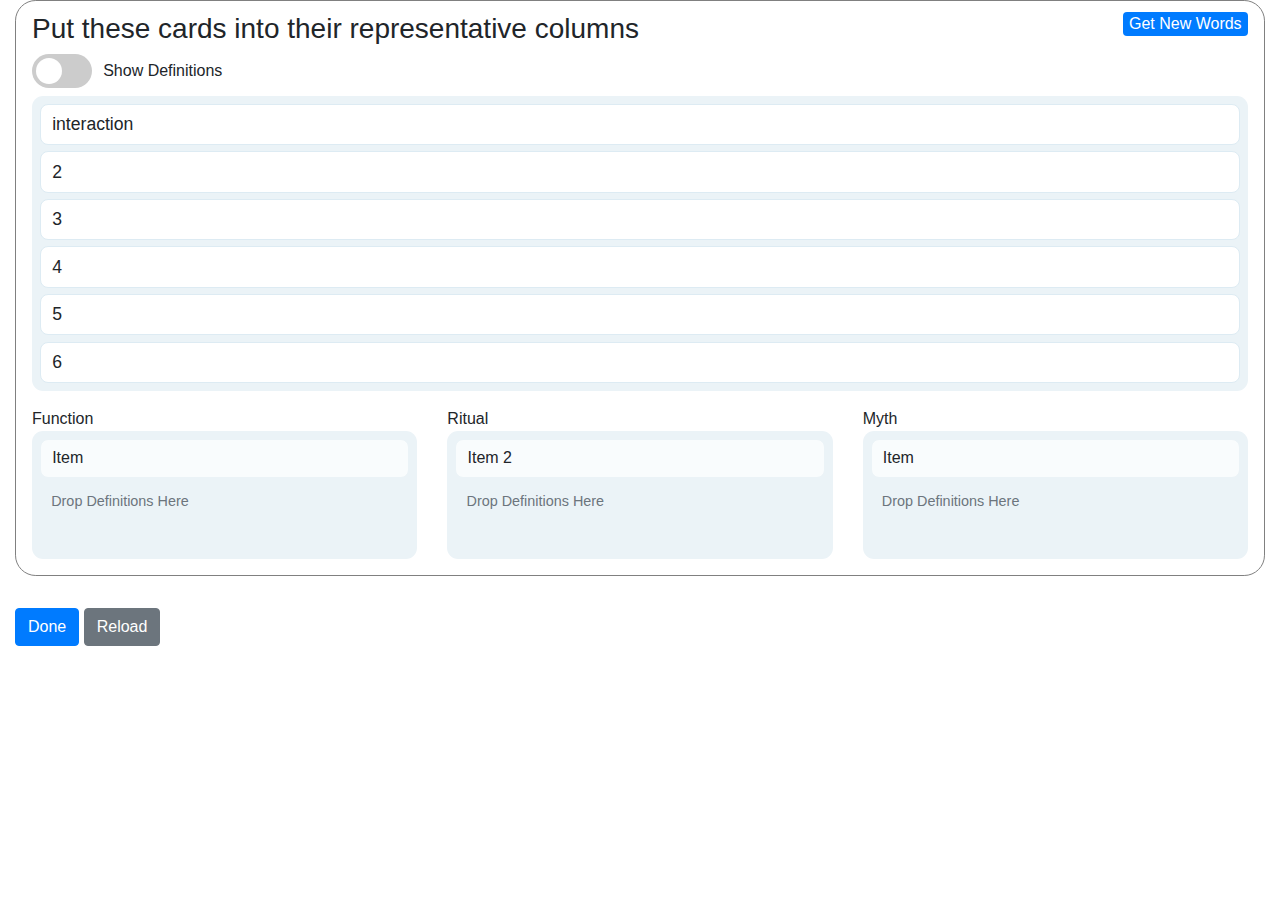
<file: survey2/index.html>
<!DOCTYPE html>
<html>
	<head>
		<meta name="viewport" content="width=device-width, initial-scale=1.0">
		<link rel="stylesheet" type="text/css" href="css/styles.css">
		
		<title>What is Meaning</title>
		
		<link rel="stylesheet" href="https://stackpath.bootstrapcdn.com/bootstrap/4.5.2/css/bootstrap.min.css" integrity="sha384-JcKb8q3iqJ61gNV9KGb8thSsNjpSL0n8PARn9HuZOnIxN0hoP+VmmDGMN5t9UJ0Z" crossorigin="anonymous">
		
	</head>
	<body class="container-fluid">

        <div class="tables">
          <h3>Put these cards into their representative columns <span onClick="window.location.reload();" class="badge badge-primary float-right new_words">Get New Words</span></h3>

          <label class="switch">
            <input id="def" type="checkbox">
            <span class="slider round"></span>
            <span class="label">Show Definitions</span>
          </label>

      <div class="row">
            <div class="col-12">
              <ol class="sorting">
                <li class="definition" id="1">Meaning as a quality of <span class="word">interaction</span> remains elusive</li>
                <li class="definition" id="2">Item <span class="word">2</span></li>
                <li class="definition" id="3">Item <span class="word">3</span></li>
                <li class="definition" id="4">Item <span class="word">4</span></li>
                <li class="definition" id="5">Item <span class="word">5</span></li>
                <li class="definition" id="6">Item <span class="word">6</span></li>
              </ol>
            </div>
            <div class="col-4">
            	Function
              <ol class="sorting function" id="submit">
                <p class="set_definition">Item</p>
                <p class="background text-muted">Drop Definitions Here</p>
              </ol>
            </div>
            <div class="col-4">
            	Ritual
              <ol class="sorting ritual" id="submit">
                <p class="set_definition">Item 2</p>
                <p class="background text-muted">Drop Definitions Here</p>
              </ol>
            </div>
            <div class="col-4">
            	Myth
              <ol class="sorting myth" id="submit">
                <p class="set_definition">Item</p>
                <p class="background text-muted">Drop Definitions Here</p>
              </ol>
            </div>
          </div>
</div>
          
          <button onclick="submit()" name="save" value="Submit" type="button" class="btn btn-primary">Done</button>
          
          <button onClick="window.location.reload();" name="reload" value="Reload" type="button" class="btn btn-secondary">Reload</button>
          

	</body>
	<footer>
	
	<script src="https://ajax.googleapis.com/ajax/libs/jquery/3.5.1/jquery.min.js"></script>
    <script src="http://johnny.github.io/jquery-sortable/js/application.js"></script>
    <script src="js/jquery-sortable-min.js"></script>
		<script>
		$(function(){
    $("#save").click(function () {
        var mysave = $("#submit").html();
        $("#hiddeninput").val(mysave);
    });
});
		</script>
		<script>
$(document).ready(function(){
  $(".definition").addClass("toggledef");
  $(".word").removeClass("highlight");
  $("#def").click(function(){
    $(".definition").toggleClass("toggledef");
    $(".word").toggleClass("highlight");
  });
});
</script>


<script>
function submit() {
	var functionElements = $("ol.function li.definition").toArray();
	var ritualisticElements = $("ol.ritual li.definition").toArray();
	var mysticElements = $("ol.myth li.definition").toArray();
	var submitBody = {};
	
	for (const element of functionElements) {
		submitBody[element.id] = 1
	}
	
	for (const element of ritualisticElements) {
		submitBody[element.id] = 2
	}
	
	for (const element of mysticElements) {
		submitBody[element.id] = 3
	}
	
	var xhr = new XMLHttpRequest();
	var url = "/func/vote2";
	xhr.open("POST", url, true);
	xhr.setRequestHeader("Content-Type", "application/json");
	var data = JSON.stringify(submitBody);
	xhr.send(data);

	debugger;
}
</script>
	<script>
	var adjustment;

$("ol.sorting").sortable({
  group: "sorting",
  pullPlaceholder: false,
  // animation on drop
  onDrop: function  ($item, container, _super) {
    var $clonedItem = $("<li/>").css({height: 0});
    $item.before($clonedItem);
    $clonedItem.animate({"height": $item.height()});

    $item.animate($clonedItem.position(), function  () {
      $clonedItem.detach();
      _super($item, container);
    });
  },

  // set $item relative to cursor position
  onDragStart: function ($item, container, _super) {
    var offset = $item.offset(),
        pointer = container.rootGroup.pointer;

    adjustment = {
      left: pointer.left - offset.left,
      top: pointer.top - offset.top
    };

    _super($item, container);
  },
  onDrag: function ($item, position) {
    $item.css({
      left: position.left - adjustment.left,
      top: position.top - adjustment.top
    });
  }
});
	</script>
	
	</footer>
</html>
</file>
<file: draggable/css/styles.css>
ol {
  padding-inline-start: 0px;
}

body.dragging, body.dragging * {
  cursor: move !important; 
}

.dragged {
  position: absolute;
  z-index: 3;
}

ol {
  list-style-type: none; 
}

ol {
  min-height: 10px; 
}
  ol li, p.set_definition {
    display: block;
    border-radius: 0.5rem;
    margin: 0.2rem;
    padding: .4rem .7rem;
    border: 1px solid;
    border-color: rgb(221, 235, 243);
    background: #fff;
    position: relative;
    z-index: 3;
  }
    ol li:not(:first-child) {
    margin-top: 0.4rem;
    cursor: pointer;
  }
    ol li.placeholder {
      position: relative;
      padding: 0;
      height: 0px;
      background: none;
      border-radius: 0;
      margin: 0;
      border-top: 2px solid rgba(0, 140, 255, 1);
    }
      ol li.placeholder:before {
        position: absolute;
        content: "";
        background-color: rgba(0, 140, 255,0.3);
        height: 2.5em;
        margin: 0 .5%;
        width: 99%;
        border-radius: 0.3em; 
      }

ol.sorting {
  background-color: rgb(235, 243, 247);
  min-height: 8em;
  border-radius: 0.7em;
  padding: 0.3em;
}

p.set_definition {
  border-color: rgb(235, 243, 247);
  background-color: rgba(255, 255, 255, 0.7);
}

.definition {
  font-size: 1.1rem;
}
.definition span {
  font-size: 1.1rem;
}

span.label {
  display: inline-block;
  width: 20ch;
  margin-top: 0.3em;
  margin-left: 8ch;
  position: absolute;
}

.highlight {
  background-color: #fff780;
  padding: 0.13em 0.3em;
}

.toggledef {
  font-size: 0;
}

.switch {
  position: relative;
  display: inline-block;
  width: 60px;
  height: 34px;
}

.switch input { 
  opacity: 0;
  width: 0;
  height: 0;
}

.slider {
  position: absolute;
  cursor: pointer;
  top: 0;
  left: 0;
  right: 0;
  bottom: 0;
  background-color: #ccc;
  -webkit-transition: .4s;
  transition: .4s;
}

.slider:before {
  position: absolute;
  content: "";
  height: 26px;
  width: 26px;
  left: 4px;
  bottom: 4px;
  background-color: white;
  -webkit-transition: .4s;
  transition: .4s;
}

input:checked + .slider {
  background-color: #2196F3;
}

input:focus + .slider {
  box-shadow: 0 0 1px #2196F3;
}

input:checked + .slider:before {
  -webkit-transform: translateX(26px);
  -ms-transform: translateX(26px);
  transform: translateX(26px);
}

/* Rounded sliders */
.slider.round {
  border-radius: 34px;
}

.slider.round:before {
  border-radius: 50%;
}

.tables {
  border: 1px solid gray;
  border-radius: 1.3em;
  padding: .7em 1em 0;
  margin-bottom: 2em;
}

p.background {
  position: absolute;
  z-index: 0;
  padding: 0.7em 0 0 1em;
  font-size: 0.9em;
}

.badge.new_words {
  font-weight: 400;
  font-size: 1rem;
}
</file>
<file: survey2/css/styles.css>
ol {
  padding-inline-start: 0px;
}

body.dragging, body.dragging * {
  cursor: move !important; 
}

.dragged {
  position: absolute;
  z-index: 3;
}

ol {
  list-style-type: none; 
}

ol {
  min-height: 10px; 
}
  ol li, p.set_definition {
    display: block;
    border-radius: 0.5rem;
    margin: 0.2rem;
    padding: .4rem .7rem;
    border: 1px solid;
    border-color: rgb(221, 235, 243);
    background: #fff;
    position: relative;
    z-index: 3;
  }
    ol li:not(:first-child) {
    margin-top: 0.4rem;
    cursor: pointer;
  }
    ol li.placeholder {
      position: relative;
      padding: 0;
      height: 0px;
      background: none;
      border-radius: 0;
      margin: 0;
      border-top: 2px solid rgba(0, 140, 255, 1);
    }
      ol li.placeholder:before {
        position: absolute;
        content: "";
        background-color: rgba(0, 140, 255,0.3);
        height: 2.5em;
        margin: 0 .5%;
        width: 99%;
        border-radius: 0.3em; 
      }

ol.sorting {
  background-color: rgb(235, 243, 247);
  min-height: 8em;
  border-radius: 0.7em;
  padding: 0.3em;
}

p.set_definition {
  border-color: rgb(235, 243, 247);
  background-color: rgba(255, 255, 255, 0.7);
}

.definition {
  font-size: 1.1rem;
}
.definition span {
  font-size: 1.1rem;
}

span.label {
  display: inline-block;
  width: 20ch;
  margin-top: 0.3em;
  margin-left: 8ch;
  position: absolute;
}

.highlight {
  background-color: #fff780;
  padding: 0.13em 0.3em;
}

.toggledef {
  font-size: 0;
}

.switch {
  position: relative;
  display: inline-block;
  width: 60px;
  height: 34px;
}

.switch input { 
  opacity: 0;
  width: 0;
  height: 0;
}

.slider {
  position: absolute;
  cursor: pointer;
  top: 0;
  left: 0;
  right: 0;
  bottom: 0;
  background-color: #ccc;
  -webkit-transition: .4s;
  transition: .4s;
}

.slider:before {
  position: absolute;
  content: "";
  height: 26px;
  width: 26px;
  left: 4px;
  bottom: 4px;
  background-color: white;
  -webkit-transition: .4s;
  transition: .4s;
}

input:checked + .slider {
  background-color: #2196F3;
}

input:focus + .slider {
  box-shadow: 0 0 1px #2196F3;
}

input:checked + .slider:before {
  -webkit-transform: translateX(26px);
  -ms-transform: translateX(26px);
  transform: translateX(26px);
}

/* Rounded sliders */
.slider.round {
  border-radius: 34px;
}

.slider.round:before {
  border-radius: 50%;
}

.tables {
  border: 1px solid gray;
  border-radius: 1.3em;
  padding: .7em 1em 0;
  margin-bottom: 2em;
}

p.background {
  position: absolute;
  z-index: 0;
  padding: 0.7em 0 0 1em;
  font-size: 0.9em;
}

.badge.new_words {
  font-weight: 400;
  font-size: 1rem;
}
</file>
<file: style/style.css>
/* bootstrap overwrites */

.bg-warning {
	background-color: hsla(20, 80%, 55%, 1) !important;
}

.navbar-nav li.nav-item a.nav-link {
	color: rgba(255,255,255,.75);
}

.navbar-nav li.nav-item a.nav-link:hover {
	color: rgba(255,255,255,.9);
}

.navbar-nav li.nav-item.active a.nav-link {
	color: rgba(255,255,255,1);
	text-decoration: underline;
}

/* table */

table {
	margin-top: 2px;
	}

.table td, .table th {
	border-top: none;
	width: 6em;
}

td, th {
	border-left: 2px solid white;
	min-width: 15em;
}


/* general */

p {
	max-width: 70ch;
}

section.intro {
	margin-top: 10em;
}

kbd.submit {
	background-color: hsla(20, 80%, 55%, 1);
}

/* vote */

.footnote {
  color: blue;
  text-decoration: none;
	vertical-align: super;
	font-size: 0.7em;
	text-transform: uppercase;
	line-height: 0em;
}

.footnote::selection, .vote_container::selection, .vote_option::selection {
    background-color: hsla(210, 80%, 94%, 0);
}

.vote_container {
	padding: 1em;
	background: hsla(210, 30%, 97%, 1);
	border-radius: 1em;
	margin-bottom: 2em;
}

.vote_option {
    background: hsla(210, 50%, 99.8%, 1);
    display: inline-block;
    width: 100%;
    padding: 1em;
    height: auto;
    border-radius: 0.5em;
    border: 2px solid hsla(210, 50%, 99.8%, 1);
}

.vote_option::after {
		content: "";
    width: 1em;
    height: 1em;
    border-radius: 0.5em;
    background-color: hsla(0,0,0,0);
    border: 2px solid white;
    float: right;
    margin-top: 0.3em;
    margin-right: 0.25em;
    transition: 0.2s;
}

.vote_container input[type=checkbox] {
    display: none;
}

.vote_container input[type=checkbox]:checked + .vote_option {
    background-color: hsla(210, 80%, 94%, 1);
    border-color: hsla(210, 100%, 50%, 1);
    transition: 0.1s;
}

.vote_container input[type=checkbox]:checked + .vote_option::after {
    background-color: hsla(210, 100%, 50%, 1);
    transition: 0.3s;
}

input[type=submit].submit_survey {
	background-color: hsla(20, 80%, 55%, 1);
  border: none;
  color: white;
	padding: 1em;
	height: auto;
	border-radius: 0.5em;
  width: calc(100% - 30px);
  margin: 0 auto;
  text-decoration: none;
  cursor: pointer;
}
</file>
